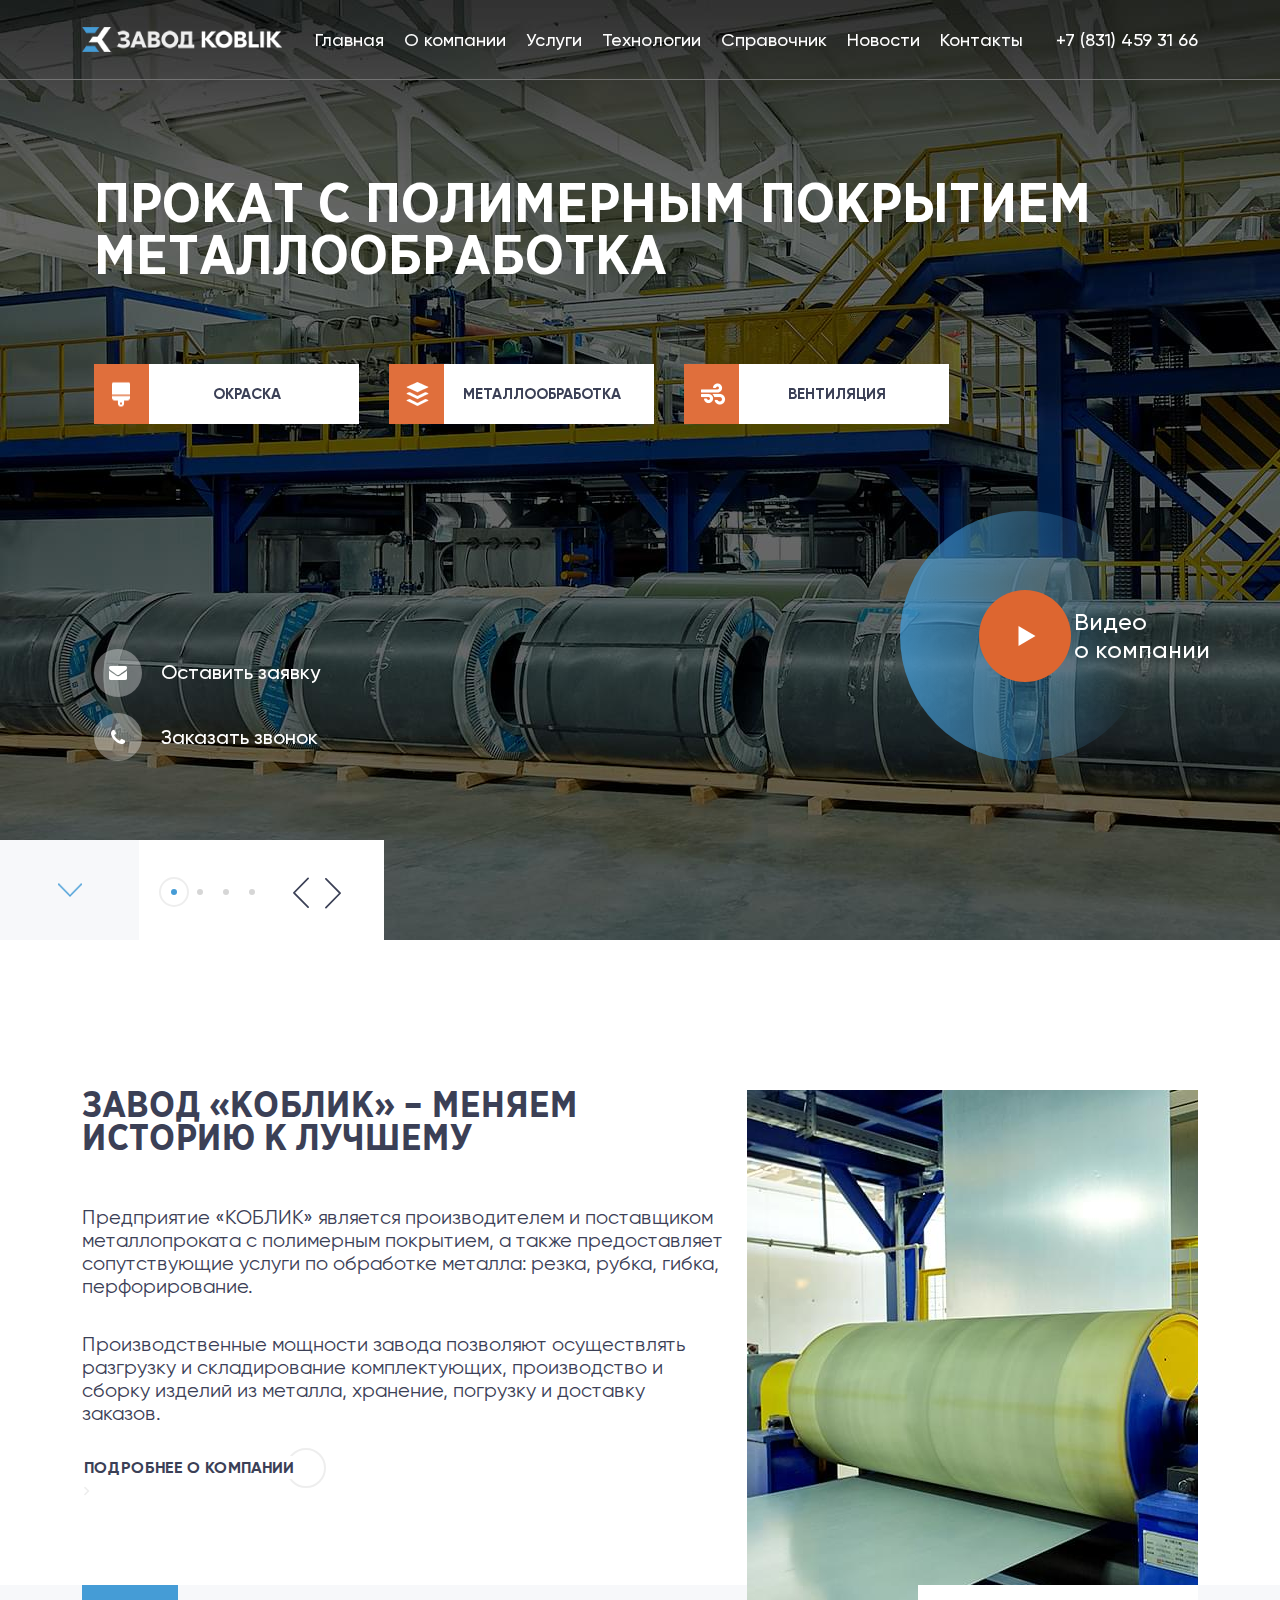
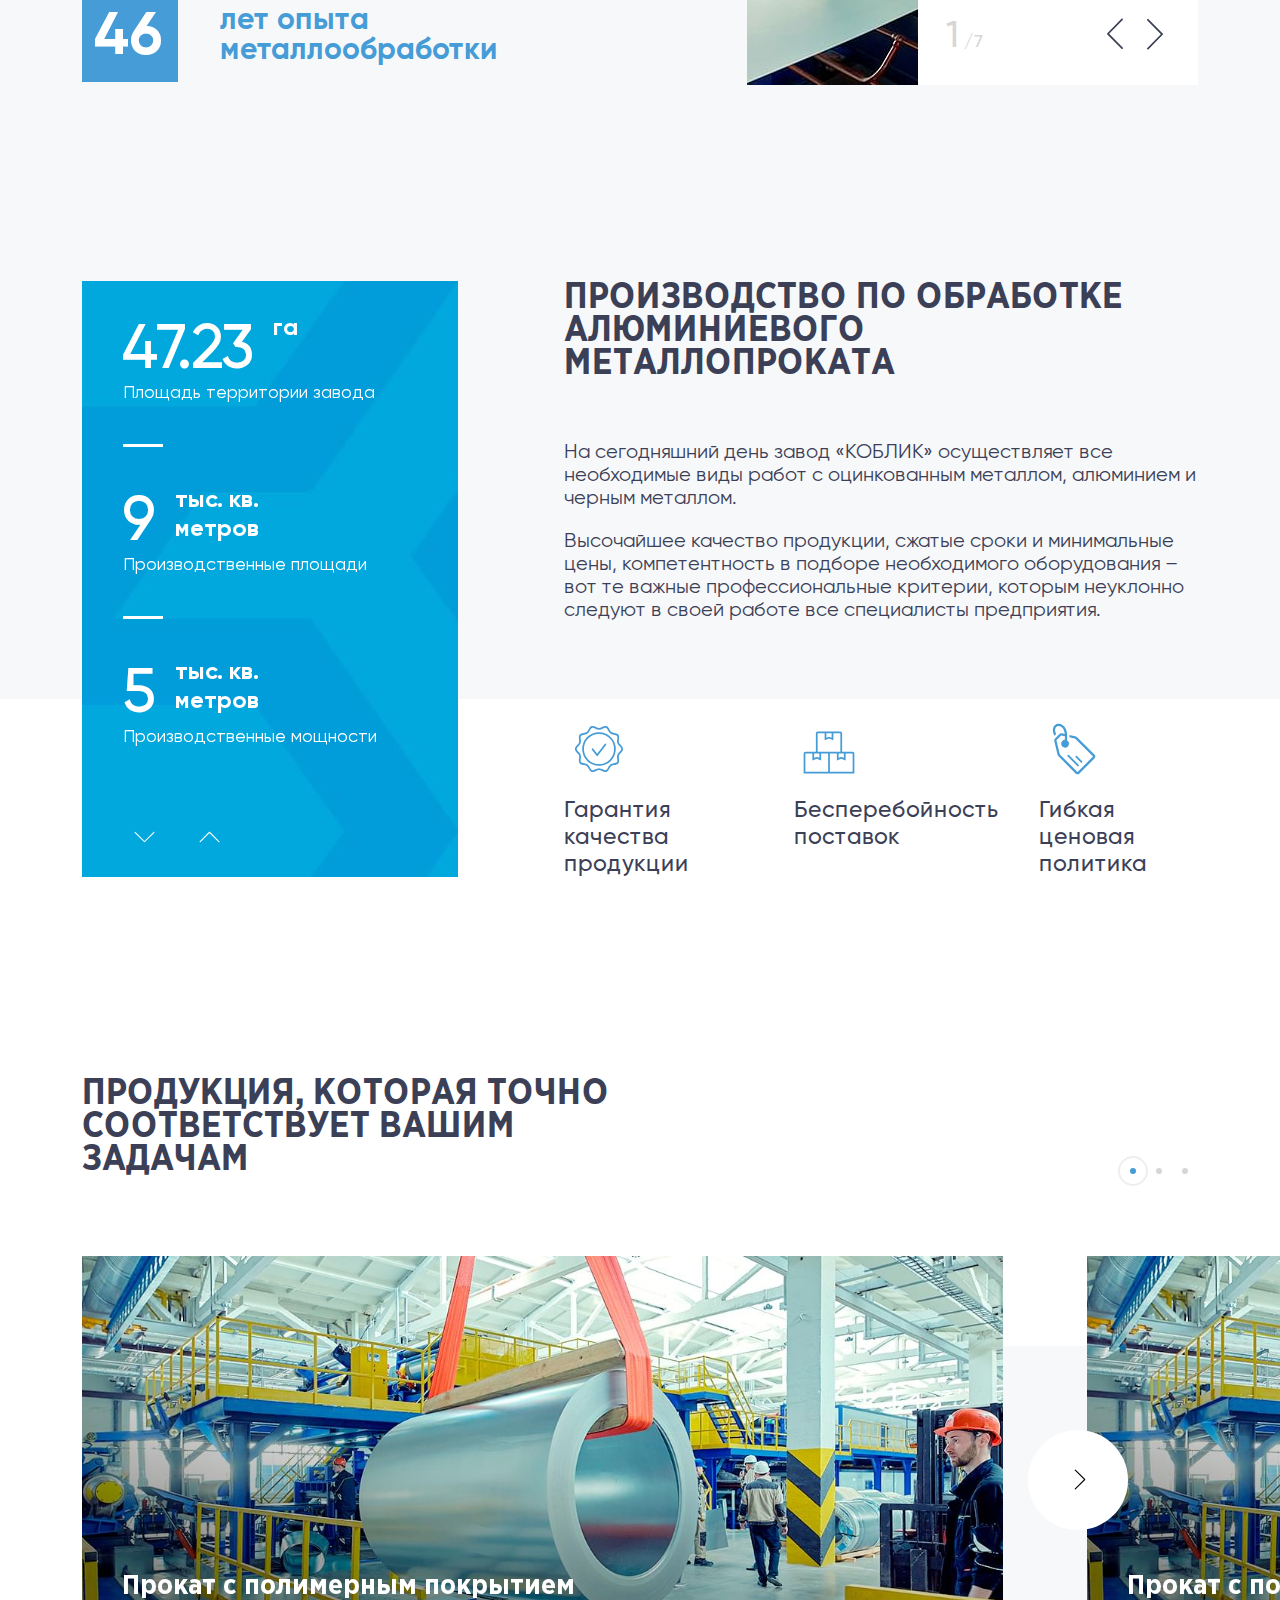
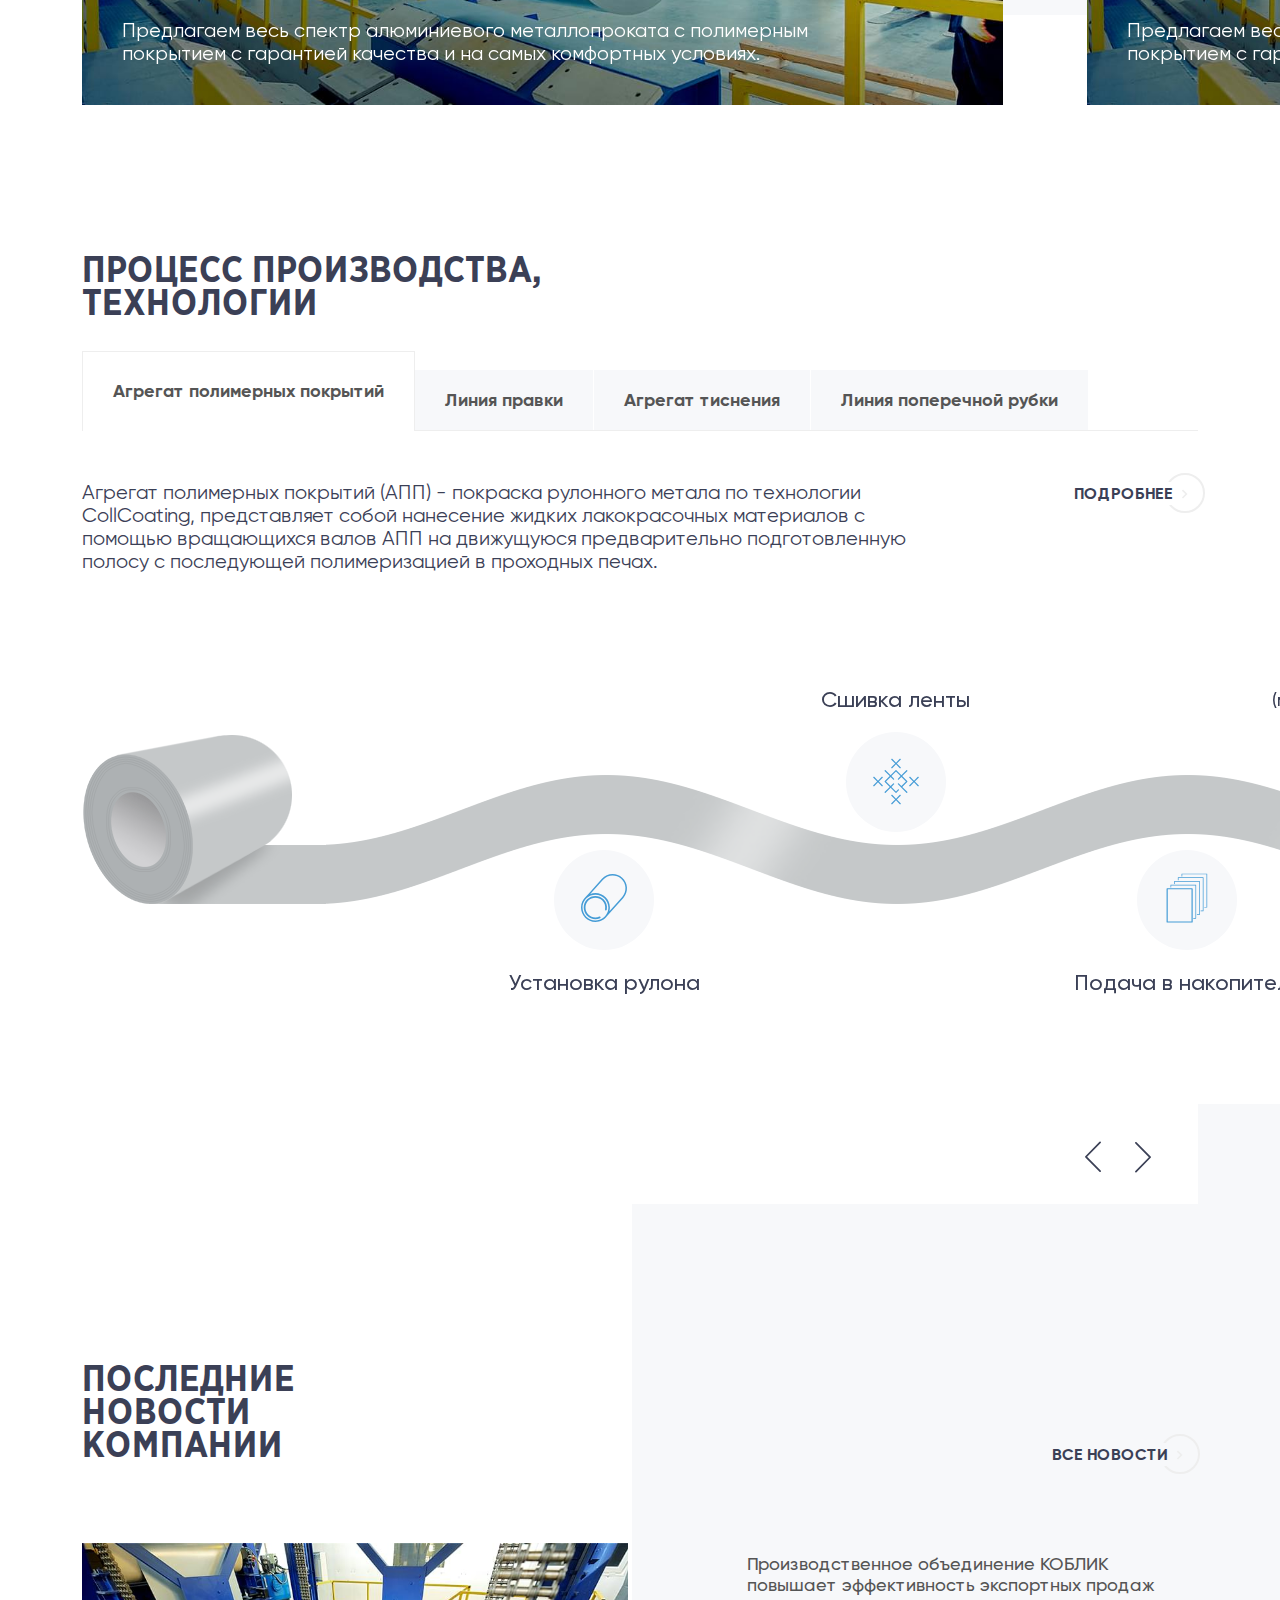
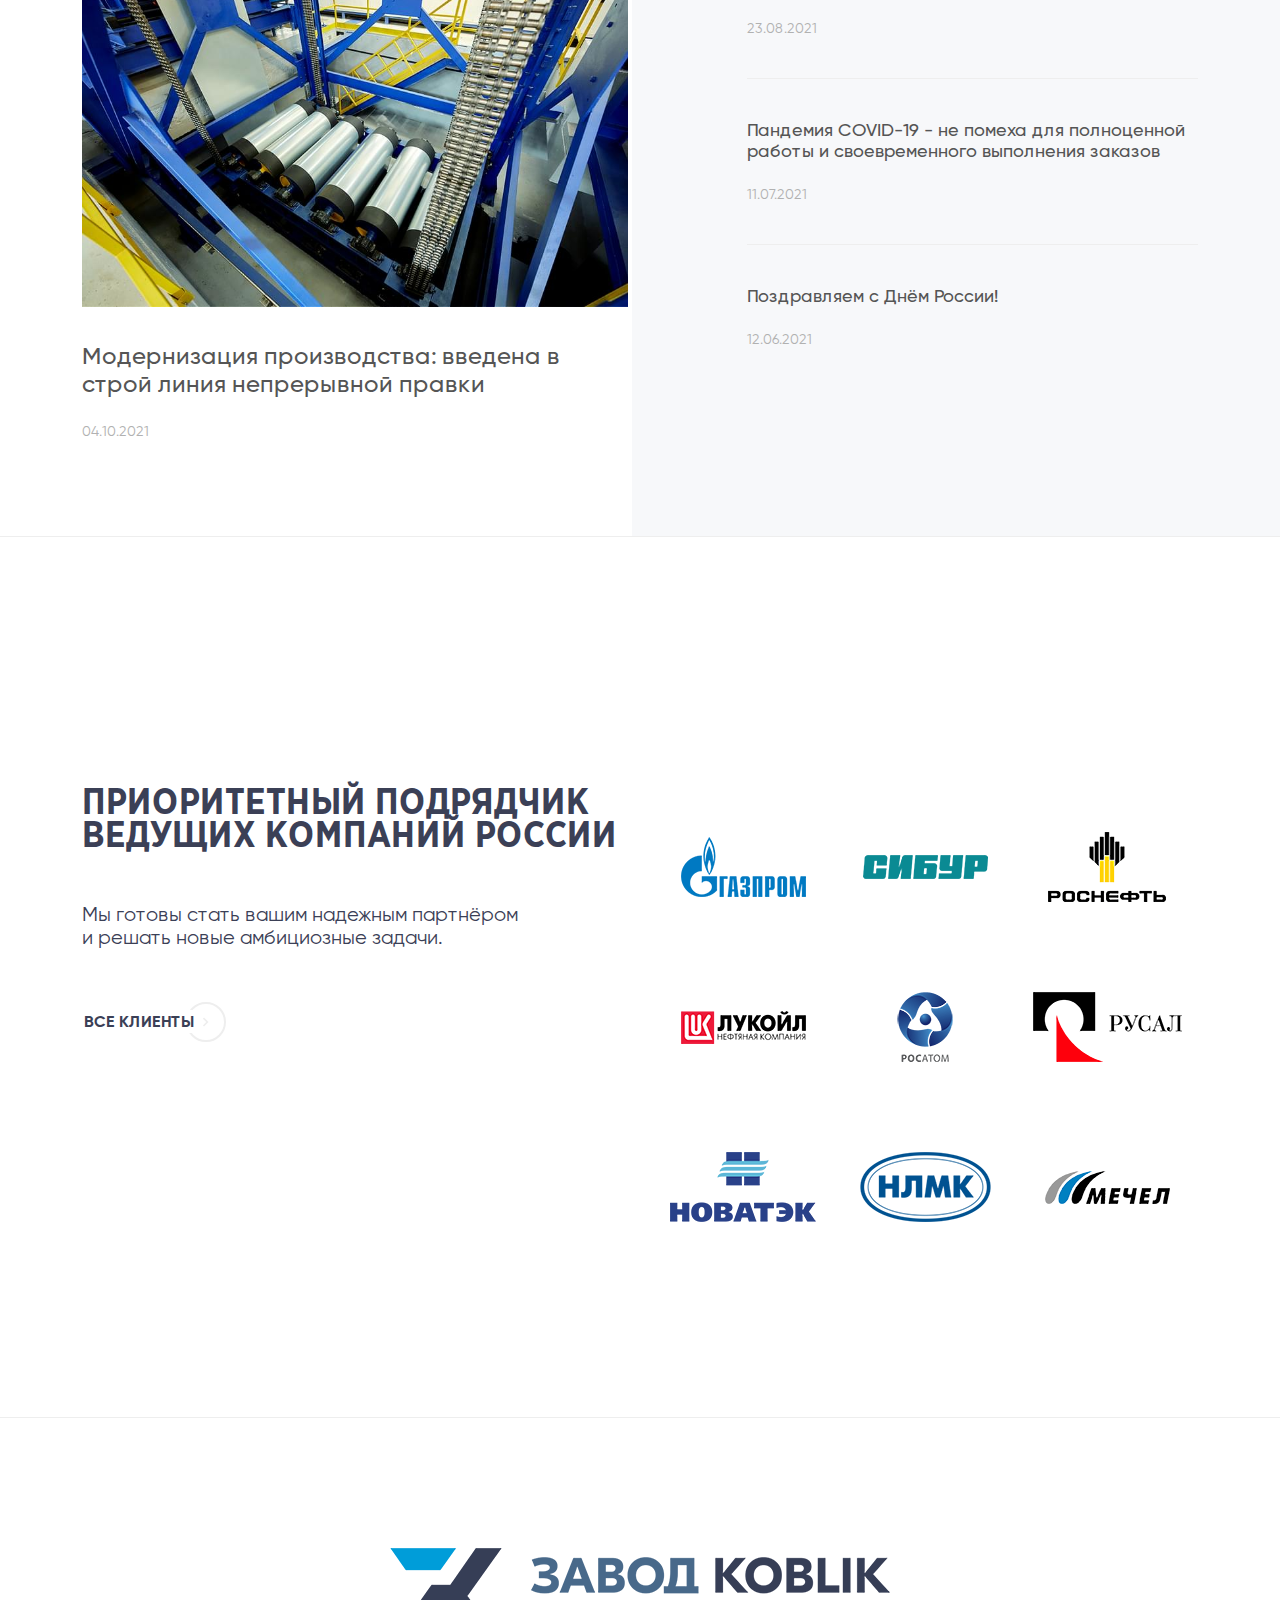
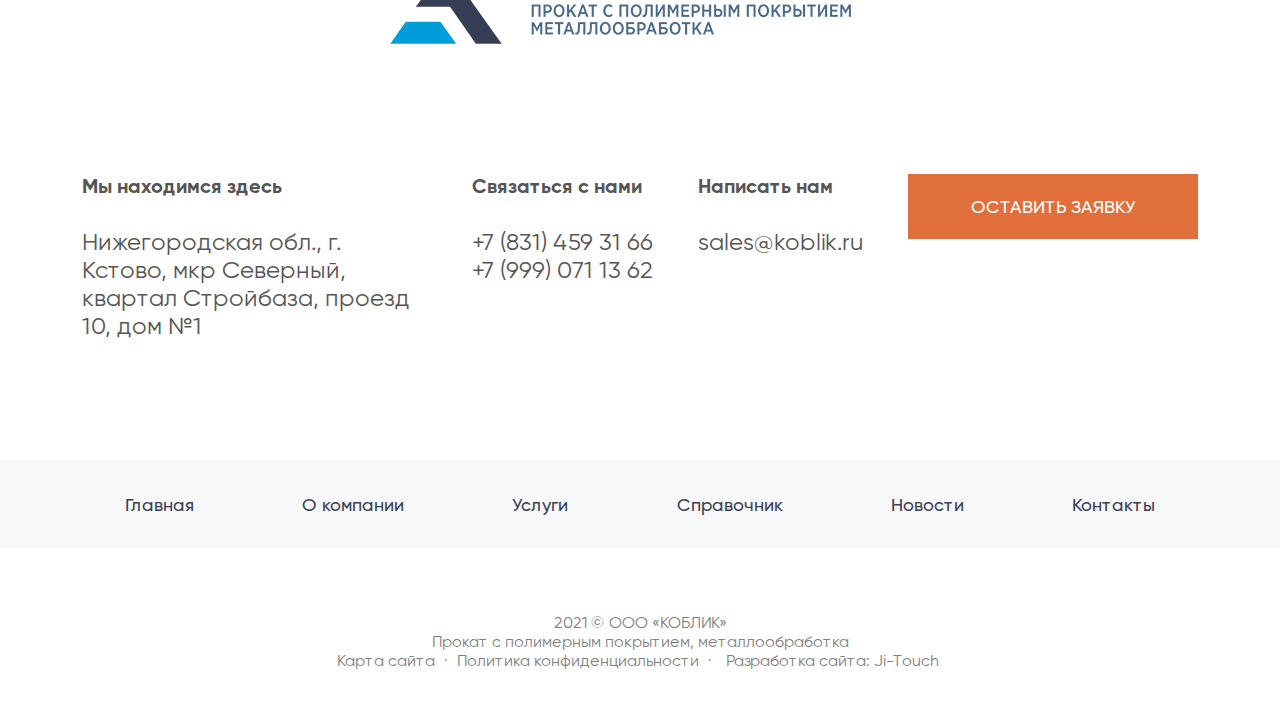
<file: index.html>
<!DOCTYPE html><html lang="ru"><head><meta charset="UTF-8"><meta name="viewport" content="width=device-width,initial-scale=1"><meta http-equiv="X-UA-Compatible" content="ie=edge"><link rel="stylesheet" href="css/vendor.css"><link rel="stylesheet" href="css/main.css"><title>Завод KOBLIK</title></head><body id="body"><div class="site-container"><header class="header"><div class="container"><div class="row"><div class="header__wrapper"><a href="#" class="header__logo"><img src="./img/logo.png" alt="logo"> </a><a href="#" class="header__logo header__logo--inversed"><img src="./img/logo-inversed.png" alt="logo"></a><nav class="nav"><ul class="nav__list"><li class="nav__item"><a href="#" class="nav__link" data-scroll="intro">Главная</a></li><li class="nav__item nav-dropdown"><a href="#" class="nav__link nav__link--dropdown">О компании</a><div class="nav-dropdown__menu"><a href="#" class="nav__link" data-scroll="about">О компании</a> <a href="#" class="nav__link">История</a> <a href="#" class="nav__link">Карьера</a> <a href="#" class="nav__link">Документы</a> <a href="#" class="nav__link">Закупки</a></div></li><li class="nav__item nav-dropdown"><a href="#" class="nav__link nav__link--dropdown">Услуги</a><div class="nav-dropdown__menu nav-dropdown__menu--big"><a href="#" class="nav__link" data-scroll="services">Прокат с полимерным покрытием</a> <a href="#" class="nav__link">Металлообработка</a> <a href="#" class="nav__link">Металлоизделия</a></div></li><li class="nav__item"><a href="#" class="nav__link">Технологии</a></li><li class="nav__item"><a href="#" class="nav__link" data-scroll="production">Справочник</a></li><li class="nav__item"><a href="#" class="nav__link" data-scroll="news">Новости</a></li><li class="nav__item"><a href="#" class="nav__link" data-scroll="footer">Контакты</a></li></ul></nav><a href="tel:+78314593166" class="header__number">+7 (831) 459 31 66</a> <button class="burger" id="burger-btn"><span class="burger__item">burger</span></button></div></div></div><div class="burger__menu" id="burger-menu"><ul class="nav__list"><li class="nav__item"><a href="#" class="nav__link burger__link" data-scroll="intro">Главная</a></li><li class="nav__item"><a href="#" class="nav__link burger__link" data-scroll="about">О компании</a></li><li class="nav__item"><a href="#" class="nav__link burger__link" data-scroll="services">Услуги</a></li><li class="nav__item"><a href="#" class="nav__link burger__link">Технологии</a></li><li class="nav__item"><a href="#" class="nav__link burger__link" data-scroll="production">Справочник</a></li><li class="nav__item"><a href="#" class="nav__link burger__link" data-scroll="news">Новости</a></li><li class="nav__item"><a href="#" class="nav__link burger__link" data-scroll="footer">Контакты</a></li></ul><a href="tel:+78314593166" class="header__number burger--link">+7 (831) 459 31 66</a></div></header><section class="intro" id="intro"><div class="intro-slider"><div class="intro-slider__item"><img src="./img/intro_bg.jpg" alt="intro-img" class="intro-slider__img"></div><div class="intro-slider__item"><img src="./img/intro_bg.jpg" alt="intro-img" class="intro-slider__img"></div><div class="intro-slider__item"><img src="./img/intro_bg.jpg" alt="intro-img" class="intro-slider__img"></div><div class="intro-slider__item"><img src="./img/intro_bg.jpg" alt="intro-img" class="intro-slider__img"></div></div><div class="container"><div class="intro__inner container"><h1 class="intro__title">Прокат с полимерным покрытием металлообработка</h1><div class="row"><div class="intro-btns"><a href="#" class="intro__btn"><img src="./img/brush.png" alt="brush" class="btn__img"><p>Окраска</p></a><a href="#" class="intro__btn"><img src="./img/metal.png" alt="metal" class="btn__img" style="left: 17px"><p>Металлообработка</p></a><a href="#" class="intro__btn"><img src="./img/vents.png" alt="vents" class="btn__img" style="left: 17px"><p>вентиляция</p></a></div></div><div class="row"><div class="intro-links col-xl-3 col-lg-5 col-md-12 col-sm-12"><a href="" class="intro__link intro__mail-link"><i class="fa fa-envelope" aria-hidden="true"></i> <span>Оставить заявку</span> </a><a href="" class="intro__link intro__call-link"><i class="fa fa-phone" aria-hidden="true"></i> <span>Заказать звонок</span></a></div><div class="col-xl-9 col-lg-7 col-md-12 col-sm-12 intro-btn--flex"><div class="intro__btn-video-wrapper"><button class="intro__btn-video"><span>fdf</span></button> <span class="intro__btn-desc">Видео<br>о компании</span></div></div></div></div></div><div class="intro__controls"><a href="#" class="intro__down-btn" data-scroll="about"></a></div><div class="intro-modal__overlay"><div class="intro-modal modal--1" data-target=".intro-modal"><div class="intro-modal__content"><button class="intro-modal__close-btn"><span>close</span></button><iframe class="intro-modal__video" src="https://www.youtube.com/embed/r_KHix5CXws" title="YouTube video player" frameborder="0" allow="accelerometer; autoplay; clipboard-write; encrypted-media; gyroscope; picture-in-picture" allowfullscreen></iframe></div></div></div></section><section class="section about"><div class="container"><div class="row gy-5"><div class="col-xs-12 col-lg-6 col-xl-7"><h2 class="about__title section__title" id="about">Завод «КОБЛИК» – меняем<br>историю к лучшему</h2><p class="about__text section__desc">Предприятие «КОБЛИК» является производителем и поставщиком металлопроката с полимерным покрытием, а также предоставляет сопутствующие услуги по обработке металла: резка, рубка, гибка, перфорирование.</p><p class="about__text section__desc">Производственные мощности завода позволяют осуществлять разгрузку и складирование комплектующих, производство и сборку изделий из металла, хранение, погрузку и доставку заказов.</p><div class="more-link more-link--desktop"><a href="#" class="about__link section__link">Подробнее о компании</a> <svg class="more-link__icon" width="9" height="12" viewBox="0 0 24 24"><path d="M5 3l3.057-3 11.943 12-11.943 12-3.057-3 9-9z"/></svg></div></div><div class="col-xs-12 col-lg-6 col-xl-5"><div class="about-slider__wrapper"><div class="about-slider"><div class="about-slider__item"><img src="./img/about-img.jpg" alt="about"></div><div class="about-slider__item"><img src="./img/about-img.jpg" alt="about"></div><div class="about-slider__item"><img src="./img/about-img.jpg" alt="about"></div><div class="about-slider__item"><img src="./img/about-img.jpg" alt="about"></div><div class="about-slider__item"><img src="./img/about-img.jpg" alt="about"></div><div class="about-slider__item"><img src="./img/about-img.jpg" alt="about"></div><div class="about-slider__item"><img src="./img/about-img.jpg" alt="about"></div></div><div class="about-slider__controls"><div class="about-slider__controls-wrapper"></div><div id="counter" class="about-slider__counter"></div></div></div></div><div class="more-link more-link--mobile about-link--mobile"><a href="#" class="about__link section__link">Подробнее о компании</a> <svg class="more-link__icon" width="9" height="12" viewBox="0 0 24 24"><path d="M5 3l3.057-3 11.943 12-11.943 12-3.057-3 9-9z"/></svg></div></div></div></section><section class="production"><div class="container"><div class="production-experience row"><span class="col-1">46</span><p class="col-3">лет опытa металлообработки</p></div><div class="production-slider__wrapper row justify-content-between" id="counts"><div class="production-slider col-sm-12 col-md-12 col-lg-4 col-xl-4"><div class="production-slider__inner"><div class="production-slider__slide"><div class="production-slider__item"><strong class="production-slider__anim-number">47.23</strong><span> га</span><p>Площадь территории завода</p></div></div><div class="production-slider__slide"><div class="production-slider__item"><strong class="production-slider__anim-number">9</strong> <span>тыс. кв.<br>метров</span><p>Производственные площади</p></div></div><div class="production-slider__slide"><div class="production-slider__item"><strong class="production-slider__anim-number">5</strong> <span>тыс. кв.<br>метров</span><p>Производственные мощности</p></div></div><div class="production-slider__slide"><div class="production-slider__item"><strong class="production-slider__anim-number">47.23</strong><span> га</span><p>Площадь территории завода</p></div></div><div class="production-slider__slide"><div class="production-slider__item"><strong class="production-slider__anim-number">9</strong> <span>тыс. кв.<br>метров</span><p>Производственные площади</p></div></div><div class="production-slider__slide"><div class="production-slider__item"><strong class="production-slider__anim-number">5</strong> <span>тыс. кв.<br>метров</span><p>Производственные мощности</p></div></div></div><div class="production-slider__arrows"></div></div><div class="production-info col-sm-12 col-md-12 col-lg-7 col-xl-7"><h2 class="production-info__title section__title" id="production">Производство по обработке<br>алюминиевого металлопроката</h2><p class="production-info__text section__desc">На сегодняшний день завод «КОБЛИК» осуществляет все необходимые виды работ с оцинкованным металлом, алюминием и черным металлом.</p><p class="production-info__text section__desc">Высочайшее качество продукции, сжатые сроки и минимальные цены, компетентность в подборе необходимого оборудования – вот те важные профессиональные критерии, которым неуклонно следуют в своей работе все специалисты предприятия.</p><ul class="production-info__items"><li class="production-info__item"><img class="production-info__item-img" src="img/quality.svg" alt="Знак качества"><p>Гарантия качества продукции</p></li><li class="production-info__item"><img class="production-info__item-img" src="./img/boxes.svg" alt="Коробки"><p>Бесперебойность поставок</p></li><li class="production-info__item"><img class="production-info__item-img" src="./img/price.svg" alt="Бирка"><p>Гибкая ценовая политика</p></li></ul></div></div></div></section><section class="services"><div class="container services-container"><div class="services__head"><h2 class="services__title col-xl-6">Продукция, которая точно соответствует вашим задачам</h2><div class="services-slider__dots"></div></div><div class="services-slider__wrapper"><div class="services-slider"><a class="services-slider__slide"><div class="slide-text"><h5 class="slide-text__title">Прокат с полимерным покрытием</h5><p class="slide-text__subtitle">Предлагаем весь спектр алюминиевого металлопроката с полимерным покрытием с гарантией качества и на самых комфортных условиях.</p></div><img class="services-slide__images col-11" src="./img/services-slide_1.jpg" alt=""> </a><a class="services-slider__slide"><div class="slide-text"><h5 class="slide-text__title">Прокат с полимерным покрытием</h5><p class="slide-text__subtitle">Предлагаем весь спектр алюминиевого металлопроката с полимерным покрытием с гарантией качества и на самых комфортных условиях.</p></div><img class="services-slide__images col-11" src="./img/services-slide_1.jpg" alt=""> </a><a class="services-slider__slide"><div class="slide-text"><h5 class="slide-text__title">Прокат с полимерным покрытием</h5><p class="slide-text__subtitle">Предлагаем весь спектр алюминиевого металлопроката с полимерным покрытием с гарантией качества и на самых комфортных условиях.</p></div><img class="services-slide__images col-11" src="./img/services-slide_1.jpg" alt=""></a></div></div><div class="services__mobile-content"><div class="services__mobile-slider"><div class="mobile-slider__item"><h5 class="slide-text__title">Прокат с полимерным покрытием</h5><p class="slide-text__subtitle">Предлагаем весь спектр алюминиевого металлопроката с полимерным покрытием с гарантией качества и на самых комфортных условиях.</p></div><div class="mobile-slider__item"><h5 class="slide-text__title">Прокат с полимерным покрытием</h5><p class="slide-text__subtitle">Предлагаем весь спектр алюминиевого металлопроката с полимерным покрытием с гарантией качества и на самых комфортных условиях.</p></div><div class="mobile-slider__item"><h5 class="slide-text__title">Прокат с полимерным покрытием</h5><p class="slide-text__subtitle">Предлагаем весь спектр алюминиевого металлопроката с полимерным покрытием с гарантией качества и на самых комфортных условиях.</p></div></div></div></div></section><section class="section technologies"><div class="container container--relative"><h2 class="section__title technologies__title">Процесс производства,<br>технологии</h2><div class="technologies__tabs"><div class="tabs__nav"><button class="tabs__nav-btn active" data-tab="tab-1">Агрегат полимерных покрытий</button> <button class="tabs__nav-btn" data-tab="tab-2">Линия правки</button> <button class="tabs__nav-btn" data-tab="tab-3">Агрегат тиснения</button> <button class="tabs__nav-btn" data-tab="tab-4">Линия поперечной рубки</button></div><div class="tabs__item active" id="tab-1"><div class="row"><p class="section__desc technologies__text col-xl-9 col-lg-9 col-md-12 col-sm-12">Агрегат полимерных покрытий (АПП) - покраска рулонного метала по технологии CollCoating, представляет собой нанесение жидких лакокрасочных материалов с помощью вращающихся валов АПП на движущуюся предварительно подготовленную полосу с последующей полимеризацией в проходных печах.</p><div class="more-link more-link--desktop col-xl-3 col-lg-3 col-md-12 col-sm-12"><a href="#" class="technologies__link section__link">Подробнее</a> <svg class="more-link__icon" width="9" height="12" viewBox="0 0 24 24"><path d="M5 3l3.057-3 11.943 12-11.943 12-3.057-3 9-9z"/></svg></div></div><div class="technologies__roll-wrapper"><div class="technologies__roll"><div class="technologies__slider"><div class="technologies__slider-item roll__item roll"><img src="./img/roll/images/roll_01.png" alt="roll" class="technologies__slider-img"></div><div class="technologies__slider-item"><img src="./img/roll/images/roll_02.png" alt="roll" class="technologies__slider-img"><div class="roll-card bot"><div class="roll-card__img roll-card--bar"><svg xmlns="http://www.w3.org/2000/svg" xmlns:xlink="http://www.w3.org/1999/xlink" fill="#459cd6" version="1.1" x="0px" y="0px" viewBox="0 0 100 125" enable-background="new 0 0 100 100" xml:space="preserve"><path d="M49.164,52.574c-4.537-4.536-10.495-6.804-16.455-6.804c-5.962,0-11.927,2.271-16.469,6.81  c-4.396,4.391-6.816,10.246-6.816,16.459c0,6.219,2.421,12.064,6.816,16.459c4.442,4.438,10.458,6.801,16.532,6.801  c3.19,0,6.396-0.648,9.409-2c0.883-0.389,1.278-1.424,0.888-2.301c-0.292-0.657-0.933-1.051-1.607-1.051  c-0.237,0-0.479,0.049-0.71,0.152c-2.556,1.139-5.282,1.691-7.992,1.691c-5.161,0-10.267-2.004-14.038-5.775  c-3.741-3.73-5.793-8.697-5.793-13.977c0-5.283,2.052-10.25,5.793-13.986c3.853-3.852,8.916-5.778,13.979-5.778  c5.063,0,10.128,1.927,13.983,5.778c4.656,4.656,6.682,11.285,5.424,17.758c-0.187,0.957,0.437,1.871,1.388,2.062  c0.113,0.022,0.226,0.033,0.337,0.033c0.825,0,1.555-0.592,1.72-1.43C57.031,65.871,54.635,58.057,49.164,52.574z"/><path d="M86.4,9.314C81.13,4.598,74.334,2,67.265,2c-8.167,0-15.969,3.488-21.407,9.57L20.155,40.312l-6.611,7.393  C7.704,52.993,4.028,60.63,4.028,69.11C4.028,85.04,16.983,98,32.907,98c9.581,0,18.083-4.694,23.34-11.899l6.719-7.514  l25.691-28.731c5.113-5.716,7.695-13.08,7.27-20.737C95.501,21.459,92.118,14.426,86.4,9.314z M32.907,95  C18.614,95,7.028,83.409,7.028,69.11c0-10.164,5.866-18.958,14.397-23.19l2.068-0.817c3.017-1.191,6.185-1.796,9.414-1.796  c14.232,0,25.81,11.575,25.81,25.804c0,2.236-0.298,4.492-0.887,6.706l-0.488,1.838C53.813,87.754,44.21,95,32.907,95z   M86.421,47.855L60.84,76.464c0.619-2.35,0.951-4.812,0.951-7.354c0-15.923-12.958-28.878-28.884-28.878  c-3.663,0-7.166,0.692-10.393,1.942l25.58-28.604C53.171,7.892,60.202,5,67.265,5c6.104,0,12.232,2.162,17.136,6.551  C94.989,21.016,95.888,37.273,86.421,47.855z"/></svg></div><p class="roll-card__text">Установка рулона</p></div></div><div class="technologies__slider-item"><img src="./img/roll/images/roll_03.png" alt="roll" class="technologies__slider-img"><div class="roll-card roll-card--top"><div class="roll-card__img roll-card--stitch"><svg xmlns:dc="http://purl.org/dc/elements/1.1/" xmlns:cc="http://creativecommons.org/ns#" xmlns:rdf="http://www.w3.org/1999/02/22-rdf-syntax-ns#" xmlns:svg="http://www.w3.org/2000/svg" xmlns="http://www.w3.org/2000/svg" xmlns:sodipodi="http://sodipodi.sourceforge.net/DTD/sodipodi-0.dtd" xmlns:inkscape="http://www.inkscape.org/namespaces/inkscape" fill="#459cd6" version="1.1" x="0px" y="0px" viewBox="0 0 100 125"><path style="direction: ltr;
													writing-mode: lr-tb;
													text-anchor: start;
													opacity: 1;
													color: #000000;
													fill-opacity: 1;
													stroke: none;
													stroke-width: 2;" d="M 42.90625 11.96875 A 1.0001 1.0001 0 0 0 42.78125 12 A 1.0001 1.0001 0 0 0 42.28125 13.71875 L 48.5625 20 L 42.28125 26.28125 A 1.016466 1.016466 0 1 0 43.71875 27.71875 L 50 21.4375 L 56.28125 27.71875 A 1.016466 1.016466 0 1 0 57.71875 26.28125 L 51.4375 20 L 57.71875 13.71875 A 1.0001 1.0001 0 0 0 56.875 12 A 1.0001 1.0001 0 0 0 56.28125 12.28125 L 50 18.5625 L 43.71875 12.28125 A 1.0001 1.0001 0 0 0 42.90625 11.96875 z M 31.90625 30.96875 A 1.0001 1.0001 0 0 0 31.78125 31 A 1.0001 1.0001 0 0 0 31.28125 32.71875 L 39.5625 41 L 31.28125 49.28125 A 1.0001 1.0001 0 0 0 31.28125 50.6875 L 39.59375 58.96875 L 31.28125 67.28125 A 1.016466 1.016466 0 1 0 32.71875 68.71875 L 41.03125 60.40625 L 49.3125 68.6875 A 1.0001 1.0001 0 0 0 49.4375 68.84375 A 1.0001 1.0001 0 0 0 50.71875 68.6875 L 54.71875 64.6875 A 1.0001 1.0001 0 1 0 53.3125 63.28125 L 50 66.59375 L 42.4375 59 L 46.71875 54.71875 A 1.0001 1.0001 0 0 0 45.875 53 A 1.0001 1.0001 0 0 0 45.28125 53.28125 L 41 57.5625 L 33.40625 49.96875 L 40.96875 42.40625 L 45.28125 46.71875 A 1.016466 1.016466 0 1 0 46.71875 45.28125 L 42.40625 40.96875 L 49.96875 33.40625 L 57.5625 41 L 53.28125 45.28125 A 1.016466 1.016466 0 1 0 54.71875 46.71875 L 59 42.4375 L 66.59375 50 L 59 57.5625 L 54.71875 53.28125 A 1.0001 1.0001 0 0 0 53.78125 53 A 1.0001 1.0001 0 0 0 53.28125 54.71875 L 67.28125 68.71875 A 1.016466 1.016466 0 1 0 68.71875 67.28125 L 60.4375 59 L 68.6875 50.71875 A 1.0001 1.0001 0 0 0 68.6875 49.3125 L 60.40625 41.03125 L 68.71875 32.71875 A 1.0001 1.0001 0 0 0 67.875 31 A 1.0001 1.0001 0 0 0 67.28125 31.28125 L 58.96875 39.59375 L 50.6875 31.28125 A 1.0001 1.0001 0 0 0 49.28125 31.28125 L 41 39.5625 L 32.71875 31.28125 A 1.0001 1.0001 0 0 0 31.90625 30.96875 z M 12.90625 41.96875 A 1.0001 1.0001 0 0 0 12.78125 42 A 1.0001 1.0001 0 0 0 12.28125 43.71875 L 18.5625 50 L 12.28125 56.28125 A 1.016466 1.016466 0 1 0 13.71875 57.71875 L 20 51.4375 L 26.28125 57.71875 A 1.016466 1.016466 0 1 0 27.71875 56.28125 L 21.4375 50 L 27.71875 43.71875 A 1.0001 1.0001 0 0 0 26.875 42 A 1.0001 1.0001 0 0 0 26.28125 42.28125 L 20 48.5625 L 13.71875 42.28125 A 1.0001 1.0001 0 0 0 12.90625 41.96875 z M 72.90625 41.96875 A 1.0001 1.0001 0 0 0 72.78125 42 A 1.0001 1.0001 0 0 0 72.28125 43.71875 L 78.5625 50 L 72.28125 56.28125 A 1.016466 1.016466 0 1 0 73.71875 57.71875 L 80 51.4375 L 86.28125 57.71875 A 1.016466 1.016466 0 1 0 87.71875 56.28125 L 81.4375 50 L 87.71875 43.71875 A 1.0001 1.0001 0 0 0 86.875 42 A 1.0001 1.0001 0 0 0 86.28125 42.28125 L 80 48.5625 L 73.71875 42.28125 A 1.0001 1.0001 0 0 0 72.90625 41.96875 z M 42.90625 71.96875 A 1.0001 1.0001 0 0 0 42.78125 72 A 1.0001 1.0001 0 0 0 42.28125 73.71875 L 48.5625 80 L 42.28125 86.28125 A 1.016466 1.016466 0 1 0 43.71875 87.71875 L 50 81.4375 L 56.28125 87.71875 A 1.016466 1.016466 0 1 0 57.71875 86.28125 L 51.4375 80 L 57.71875 73.71875 A 1.0001 1.0001 0 0 0 56.875 72 A 1.0001 1.0001 0 0 0 56.28125 72.28125 L 50 78.5625 L 43.71875 72.28125 A 1.0001 1.0001 0 0 0 42.90625 71.96875 z "/></svg></div><p class="roll-card__text">Сшивка ленты</p></div></div><div class="technologies__slider-item"><img src="./img/roll/images/roll_04.png" alt="roll" class="technologies__slider-img"><div class="roll-card bot"><div class="roll-card__img roll-card--sheets"><svg xmlns="http://www.w3.org/2000/svg" xmlns:xlink="http://www.w3.org/1999/xlink" fill="#459cd6" version="1.1" x="0px" y="0px" viewBox="0 0 100 125" style="enable-background: new 0 0 100 100" xml:space="preserve"><g><path d="M15.931,34.563V90c0,0.553,0.447,1,1,1h41.575c0.553,0,1-0.447,1-1V34.563c0-0.553-0.447-1-1-1H16.931   C16.378,33.563,15.931,34.011,15.931,34.563z M17.931,35.563h39.575V89H17.931V35.563z"/><path d="M60.446,83.256v1.199h4.2c0.331,0,0.6-0.269,0.6-0.6V28.423c0-0.331-0.269-0.6-0.6-0.6H23.071c-0.331,0-0.6,0.269-0.6,0.6   v4.215h1.199v-3.615h40.376v54.233H60.446z"/><path d="M66.539,77.115v1.199h4.248c0.331,0,0.6-0.269,0.6-0.6V22.281c0-0.331-0.269-0.6-0.6-0.6H29.213   c-0.331,0-0.6,0.269-0.6,0.6v4.204h1.199v-3.604h40.375v54.234H66.539z"/><path d="M72.729,70.975v1.199h4.2c0.331,0,0.6-0.269,0.6-0.6V16.141c0-0.331-0.269-0.6-0.6-0.6H35.354c-0.331,0-0.6,0.269-0.6,0.6   v4.215h1.199V16.74h40.376v54.234H72.729z"/><path d="M83.669,65.432V10c0-0.331-0.269-0.6-0.6-0.6H41.494c-0.331,0-0.6,0.269-0.6,0.6v4.203h1.199V10.6H82.47v54.232h-3.648   v1.199h4.248C83.4,66.031,83.669,65.763,83.669,65.432z"/></g></svg></div><p class="roll-card__text">Подача в накопитель</p></div></div><div class="technologies__slider-item"><img src="./img/roll/images/roll_05.png" alt="roll" class="technologies__slider-img"><div class="roll-card roll-card--top roll-card--big"><div class="roll-card__img roll-card--flask"><svg xmlns="http://www.w3.org/2000/svg" xmlns:xlink="http://www.w3.org/1999/xlink" fill="#459cd6" version="1.1" x="0px" y="0px" viewBox="0 0 24 30" enable-background="new 0 0 24 24" xml:space="preserve"><g><path d="M13.083,20.662c0.002,0,0.019,0.001,0.021,0.001c0.667,0,1.213-0.543,1.215-1.21c0.003-0.674-0.523-1.208-1.214-1.216   c-0.675,0-1.207,0.524-1.212,1.194C11.888,20.101,12.423,20.653,13.083,20.662z M13.111,18.937c0.295,0.004,0.509,0.22,0.508,0.515   c-0.002,0.286-0.228,0.512-0.516,0.512h-0.01c-0.278-0.004-0.503-0.24-0.502-0.526C12.595,19.156,12.819,18.937,13.111,18.937z"/><path d="M11.863,15.373c0.252,0.253,0.584,0.392,0.935,0.392c0,0,0.002,0,0.003,0c0.716-0.001,1.301-0.589,1.305-1.31   c0.002-0.357-0.132-0.691-0.378-0.938c-0.245-0.246-0.576-0.382-0.939-0.382c-0.721,0.002-1.309,0.588-1.311,1.304   C11.476,14.789,11.612,15.12,11.863,15.373z M12.795,13.834c0.168,0,0.323,0.063,0.437,0.177s0.176,0.271,0.175,0.44   c-0.002,0.338-0.275,0.613-0.608,0.614c-0.164-0.001-0.319-0.066-0.438-0.187c-0.118-0.119-0.184-0.274-0.183-0.438   C12.179,14.108,12.453,13.836,12.795,13.834z"/><path d="M10.599,11.236h0.002c0.308,0,0.595-0.118,0.81-0.334c0.218-0.219,0.336-0.514,0.334-0.829   c-0.004-0.635-0.501-1.133-1.137-1.136c-0.646,0-1.155,0.5-1.16,1.14c-0.002,0.307,0.117,0.597,0.337,0.817   C10.003,11.115,10.293,11.236,10.599,11.236z M10.61,9.537c0.303,0.001,0.532,0.233,0.534,0.54c0.001,0.154-0.056,0.297-0.16,0.402   c-0.101,0.102-0.237,0.157-0.385,0.157l-0.001,0.3v-0.3c-0.146,0-0.283-0.059-0.389-0.165c-0.106-0.106-0.164-0.245-0.163-0.39   C10.05,9.771,10.291,9.537,10.61,9.537z"/><path d="M9.72,22.421c0.003,0,0.031,0.001,0.034,0.001c0.666,0,1.215-0.546,1.223-1.216c0.005-0.336-0.118-0.649-0.347-0.882   c-0.228-0.231-0.539-0.36-0.88-0.361c-0.676,0-1.217,0.522-1.231,1.188C8.502,21.834,9.041,22.403,9.72,22.421z M9.753,20.662   c0.147,0.001,0.281,0.056,0.378,0.153s0.148,0.233,0.146,0.382c-0.004,0.289-0.238,0.524-0.523,0.524H9.738   c-0.289-0.008-0.527-0.261-0.521-0.554C9.225,20.88,9.453,20.662,9.753,20.662z"/><path d="M1.628,23.761c0.352,0.116,0.713,0.179,1.044,0.18c2.934,0.004,5.866,0.007,8.8,0.007c3.284,0,6.568-0.004,9.853-0.013   c0.541-0.002,1.049-0.175,1.38-0.32c0.941-0.414,1.385-1.294,1.187-2.354c-0.128-0.677-0.444-1.321-0.996-2.026   c-2.339-2.996-4.677-5.991-7.008-8.993c-0.037-0.048-0.067-0.142-0.07-0.213c-0.012-0.409-0.01-0.818-0.008-1.229l0.002-2.005   c0-1.965,0-4.016-0.004-5.938h0.909c0.221,0,0.4-0.18,0.4-0.4s-0.18-0.4-0.4-0.4h-0.998c-0.033-0.004-0.066-0.003-0.102,0h-7.03   C8.551,0.054,8.512,0.053,8.501,0.053L7.754,0.056c-0.083-0.002-0.172-0.002-0.261,0H6.835c-0.221,0-0.4,0.18-0.4,0.4   s0.18,0.4,0.4,0.4h1.354l-0.009,9.232c0,0.029-0.019,0.087-0.042,0.118c-0.455,0.596-0.916,1.186-1.378,1.775l-5.759,7.383   c-0.418,0.537-0.694,1.08-0.845,1.662C-0.176,22.304,0.388,23.351,1.628,23.761z M7.392,12.475   c0.463-0.592,0.926-1.184,1.382-1.781c0.13-0.169,0.208-0.396,0.208-0.604l0.008-9.233h6.018c0.004,1.923,0.004,3.974,0.004,5.938   l-0.002,2c-0.002,0.42-0.005,0.84,0.009,1.259c0.008,0.243,0.097,0.496,0.237,0.678c1.106,1.423,2.215,2.843,3.323,4.265   c-0.778,0.68-3.906,3.023-8.082,0.996c-0.075-0.036-0.134-0.062-0.189-0.083c0.003-0.043,0.012-0.084,0.012-0.127   c-0.005-1.09-0.858-1.947-1.951-1.952c-0.971,0-1.739,0.644-1.918,1.547c-0.629,0.085-1.192,0.242-1.675,0.453L7.392,12.475z    M9.518,15.786c0.002,0.304-0.114,0.589-0.327,0.803c-0.217,0.218-0.507,0.337-0.817,0.337H8.368c-0.33,0-0.629-0.119-0.841-0.335   c-0.21-0.213-0.323-0.508-0.318-0.83c0.009-0.655,0.496-1.13,1.164-1.13C9.022,14.634,9.515,15.13,9.518,15.786z M0.932,21.229   c0.122-0.475,0.352-0.923,0.701-1.371l1.23-1.577c0.052-0.029,0.1-0.067,0.136-0.119c0.012-0.017,1.191-1.625,3.453-1.977   c0.074,0.368,0.245,0.703,0.505,0.968c0.363,0.369,0.863,0.572,1.409,0.574c0,0,0.006,0,0.007,0c0.525,0,1.017-0.204,1.385-0.573   c0.137-0.139,0.243-0.298,0.331-0.466c0.019,0.009,0.035,0.014,0.057,0.025c1.323,0.641,2.566,0.884,3.688,0.884   c2.56,0,4.47-1.26,5.243-1.959C20.14,17,21.2,18.365,22.264,19.727c0.477,0.609,0.736,1.129,0.84,1.683   c0.092,0.486,0.041,1.138-0.722,1.473c-0.368,0.162-0.745,0.252-1.06,0.252c-6.216,0.02-12.433,0.016-18.648,0.006   c-0.247,0-0.522-0.049-0.795-0.139C1.03,22.721,0.702,22.107,0.932,21.229z"/></g></svg></div><p class="roll-card__text">Предварительная подготовка<br>ленты к окраске<br><span>(мойка, сушка, нанесение химического покрытия)</span></p></div></div><div class="technologies__slider-item"><img src="./img/roll/images/roll_06.png" alt="roll" class="technologies__slider-img"><div class="roll-card bot"><div class="roll-card__img roll-card--bar"><svg xmlns="http://www.w3.org/2000/svg" xmlns:xlink="http://www.w3.org/1999/xlink" fill="#459cd6" version="1.1" x="0px" y="0px" viewBox="0 0 100 125" enable-background="new 0 0 100 100" xml:space="preserve"><path d="M49.164,52.574c-4.537-4.536-10.495-6.804-16.455-6.804c-5.962,0-11.927,2.271-16.469,6.81  c-4.396,4.391-6.816,10.246-6.816,16.459c0,6.219,2.421,12.064,6.816,16.459c4.442,4.438,10.458,6.801,16.532,6.801  c3.19,0,6.396-0.648,9.409-2c0.883-0.389,1.278-1.424,0.888-2.301c-0.292-0.657-0.933-1.051-1.607-1.051  c-0.237,0-0.479,0.049-0.71,0.152c-2.556,1.139-5.282,1.691-7.992,1.691c-5.161,0-10.267-2.004-14.038-5.775  c-3.741-3.73-5.793-8.697-5.793-13.977c0-5.283,2.052-10.25,5.793-13.986c3.853-3.852,8.916-5.778,13.979-5.778  c5.063,0,10.128,1.927,13.983,5.778c4.656,4.656,6.682,11.285,5.424,17.758c-0.187,0.957,0.437,1.871,1.388,2.062  c0.113,0.022,0.226,0.033,0.337,0.033c0.825,0,1.555-0.592,1.72-1.43C57.031,65.871,54.635,58.057,49.164,52.574z"/><path d="M86.4,9.314C81.13,4.598,74.334,2,67.265,2c-8.167,0-15.969,3.488-21.407,9.57L20.155,40.312l-6.611,7.393  C7.704,52.993,4.028,60.63,4.028,69.11C4.028,85.04,16.983,98,32.907,98c9.581,0,18.083-4.694,23.34-11.899l6.719-7.514  l25.691-28.731c5.113-5.716,7.695-13.08,7.27-20.737C95.501,21.459,92.118,14.426,86.4,9.314z M32.907,95  C18.614,95,7.028,83.409,7.028,69.11c0-10.164,5.866-18.958,14.397-23.19l2.068-0.817c3.017-1.191,6.185-1.796,9.414-1.796  c14.232,0,25.81,11.575,25.81,25.804c0,2.236-0.298,4.492-0.887,6.706l-0.488,1.838C53.813,87.754,44.21,95,32.907,95z   M86.421,47.855L60.84,76.464c0.619-2.35,0.951-4.812,0.951-7.354c0-15.923-12.958-28.878-28.884-28.878  c-3.663,0-7.166,0.692-10.393,1.942l25.58-28.604C53.171,7.892,60.202,5,67.265,5c6.104,0,12.232,2.162,17.136,6.551  C94.989,21.016,95.888,37.273,86.421,47.855z"/></svg></div><p class="roll-card__text">Установка рулона</p></div></div><div class="technologies__slider-item"><img src="./img/roll/images/roll_07.png" alt="roll" class="technologies__slider-img"><div class="roll-card roll-card--top"><div class="roll-card__img roll-card--bar"><svg xmlns="http://www.w3.org/2000/svg" xmlns:xlink="http://www.w3.org/1999/xlink" fill="#459cd6" version="1.1" x="0px" y="0px" viewBox="0 0 100 125" enable-background="new 0 0 100 100" xml:space="preserve"><path d="M49.164,52.574c-4.537-4.536-10.495-6.804-16.455-6.804c-5.962,0-11.927,2.271-16.469,6.81  c-4.396,4.391-6.816,10.246-6.816,16.459c0,6.219,2.421,12.064,6.816,16.459c4.442,4.438,10.458,6.801,16.532,6.801  c3.19,0,6.396-0.648,9.409-2c0.883-0.389,1.278-1.424,0.888-2.301c-0.292-0.657-0.933-1.051-1.607-1.051  c-0.237,0-0.479,0.049-0.71,0.152c-2.556,1.139-5.282,1.691-7.992,1.691c-5.161,0-10.267-2.004-14.038-5.775  c-3.741-3.73-5.793-8.697-5.793-13.977c0-5.283,2.052-10.25,5.793-13.986c3.853-3.852,8.916-5.778,13.979-5.778  c5.063,0,10.128,1.927,13.983,5.778c4.656,4.656,6.682,11.285,5.424,17.758c-0.187,0.957,0.437,1.871,1.388,2.062  c0.113,0.022,0.226,0.033,0.337,0.033c0.825,0,1.555-0.592,1.72-1.43C57.031,65.871,54.635,58.057,49.164,52.574z"/><path d="M86.4,9.314C81.13,4.598,74.334,2,67.265,2c-8.167,0-15.969,3.488-21.407,9.57L20.155,40.312l-6.611,7.393  C7.704,52.993,4.028,60.63,4.028,69.11C4.028,85.04,16.983,98,32.907,98c9.581,0,18.083-4.694,23.34-11.899l6.719-7.514  l25.691-28.731c5.113-5.716,7.695-13.08,7.27-20.737C95.501,21.459,92.118,14.426,86.4,9.314z M32.907,95  C18.614,95,7.028,83.409,7.028,69.11c0-10.164,5.866-18.958,14.397-23.19l2.068-0.817c3.017-1.191,6.185-1.796,9.414-1.796  c14.232,0,25.81,11.575,25.81,25.804c0,2.236-0.298,4.492-0.887,6.706l-0.488,1.838C53.813,87.754,44.21,95,32.907,95z   M86.421,47.855L60.84,76.464c0.619-2.35,0.951-4.812,0.951-7.354c0-15.923-12.958-28.878-28.884-28.878  c-3.663,0-7.166,0.692-10.393,1.942l25.58-28.604C53.171,7.892,60.202,5,67.265,5c6.104,0,12.232,2.162,17.136,6.551  C94.989,21.016,95.888,37.273,86.421,47.855z"/></svg></div><p class="roll-card__text">Установка рулона</p></div></div><div class="technologies__slider-item"><img src="./img/roll/images/roll_08.png" alt="roll" class="technologies__slider-img"><div class="roll-card bot"><div class="roll-card__img roll-card--bar"><svg xmlns="http://www.w3.org/2000/svg" xmlns:xlink="http://www.w3.org/1999/xlink" fill="#459cd6" version="1.1" x="0px" y="0px" viewBox="0 0 100 125" enable-background="new 0 0 100 100" xml:space="preserve"><path d="M49.164,52.574c-4.537-4.536-10.495-6.804-16.455-6.804c-5.962,0-11.927,2.271-16.469,6.81  c-4.396,4.391-6.816,10.246-6.816,16.459c0,6.219,2.421,12.064,6.816,16.459c4.442,4.438,10.458,6.801,16.532,6.801  c3.19,0,6.396-0.648,9.409-2c0.883-0.389,1.278-1.424,0.888-2.301c-0.292-0.657-0.933-1.051-1.607-1.051  c-0.237,0-0.479,0.049-0.71,0.152c-2.556,1.139-5.282,1.691-7.992,1.691c-5.161,0-10.267-2.004-14.038-5.775  c-3.741-3.73-5.793-8.697-5.793-13.977c0-5.283,2.052-10.25,5.793-13.986c3.853-3.852,8.916-5.778,13.979-5.778  c5.063,0,10.128,1.927,13.983,5.778c4.656,4.656,6.682,11.285,5.424,17.758c-0.187,0.957,0.437,1.871,1.388,2.062  c0.113,0.022,0.226,0.033,0.337,0.033c0.825,0,1.555-0.592,1.72-1.43C57.031,65.871,54.635,58.057,49.164,52.574z"/><path d="M86.4,9.314C81.13,4.598,74.334,2,67.265,2c-8.167,0-15.969,3.488-21.407,9.57L20.155,40.312l-6.611,7.393  C7.704,52.993,4.028,60.63,4.028,69.11C4.028,85.04,16.983,98,32.907,98c9.581,0,18.083-4.694,23.34-11.899l6.719-7.514  l25.691-28.731c5.113-5.716,7.695-13.08,7.27-20.737C95.501,21.459,92.118,14.426,86.4,9.314z M32.907,95  C18.614,95,7.028,83.409,7.028,69.11c0-10.164,5.866-18.958,14.397-23.19l2.068-0.817c3.017-1.191,6.185-1.796,9.414-1.796  c14.232,0,25.81,11.575,25.81,25.804c0,2.236-0.298,4.492-0.887,6.706l-0.488,1.838C53.813,87.754,44.21,95,32.907,95z   M86.421,47.855L60.84,76.464c0.619-2.35,0.951-4.812,0.951-7.354c0-15.923-12.958-28.878-28.884-28.878  c-3.663,0-7.166,0.692-10.393,1.942l25.58-28.604C53.171,7.892,60.202,5,67.265,5c6.104,0,12.232,2.162,17.136,6.551  C94.989,21.016,95.888,37.273,86.421,47.855z"/></svg></div><p class="roll-card__text">Установка рулона</p></div></div><div class="technologies__slider-item"><img src="./img/roll/images/roll_09.png" alt="roll" class="technologies__slider-img"><div class="roll-card roll-card--top"><div class="roll-card__img roll-card--bar"><svg xmlns="http://www.w3.org/2000/svg" xmlns:xlink="http://www.w3.org/1999/xlink" fill="#459cd6" version="1.1" x="0px" y="0px" viewBox="0 0 100 125" enable-background="new 0 0 100 100" xml:space="preserve"><path d="M49.164,52.574c-4.537-4.536-10.495-6.804-16.455-6.804c-5.962,0-11.927,2.271-16.469,6.81  c-4.396,4.391-6.816,10.246-6.816,16.459c0,6.219,2.421,12.064,6.816,16.459c4.442,4.438,10.458,6.801,16.532,6.801  c3.19,0,6.396-0.648,9.409-2c0.883-0.389,1.278-1.424,0.888-2.301c-0.292-0.657-0.933-1.051-1.607-1.051  c-0.237,0-0.479,0.049-0.71,0.152c-2.556,1.139-5.282,1.691-7.992,1.691c-5.161,0-10.267-2.004-14.038-5.775  c-3.741-3.73-5.793-8.697-5.793-13.977c0-5.283,2.052-10.25,5.793-13.986c3.853-3.852,8.916-5.778,13.979-5.778  c5.063,0,10.128,1.927,13.983,5.778c4.656,4.656,6.682,11.285,5.424,17.758c-0.187,0.957,0.437,1.871,1.388,2.062  c0.113,0.022,0.226,0.033,0.337,0.033c0.825,0,1.555-0.592,1.72-1.43C57.031,65.871,54.635,58.057,49.164,52.574z"/><path d="M86.4,9.314C81.13,4.598,74.334,2,67.265,2c-8.167,0-15.969,3.488-21.407,9.57L20.155,40.312l-6.611,7.393  C7.704,52.993,4.028,60.63,4.028,69.11C4.028,85.04,16.983,98,32.907,98c9.581,0,18.083-4.694,23.34-11.899l6.719-7.514  l25.691-28.731c5.113-5.716,7.695-13.08,7.27-20.737C95.501,21.459,92.118,14.426,86.4,9.314z M32.907,95  C18.614,95,7.028,83.409,7.028,69.11c0-10.164,5.866-18.958,14.397-23.19l2.068-0.817c3.017-1.191,6.185-1.796,9.414-1.796  c14.232,0,25.81,11.575,25.81,25.804c0,2.236-0.298,4.492-0.887,6.706l-0.488,1.838C53.813,87.754,44.21,95,32.907,95z   M86.421,47.855L60.84,76.464c0.619-2.35,0.951-4.812,0.951-7.354c0-15.923-12.958-28.878-28.884-28.878  c-3.663,0-7.166,0.692-10.393,1.942l25.58-28.604C53.171,7.892,60.202,5,67.265,5c6.104,0,12.232,2.162,17.136,6.551  C94.989,21.016,95.888,37.273,86.421,47.855z"/></svg></div><p class="roll-card__text">Установка рулона</p></div></div><div class="technologies__slider-item"><img src="./img/roll/images/roll_10.png" alt="roll" class="technologies__slider-img"><div class="roll-card bot"><div class="roll-card__img roll-card--bar"><svg xmlns="http://www.w3.org/2000/svg" xmlns:xlink="http://www.w3.org/1999/xlink" fill="#459cd6" version="1.1" x="0px" y="0px" viewBox="0 0 100 125" enable-background="new 0 0 100 100" xml:space="preserve"><path d="M49.164,52.574c-4.537-4.536-10.495-6.804-16.455-6.804c-5.962,0-11.927,2.271-16.469,6.81  c-4.396,4.391-6.816,10.246-6.816,16.459c0,6.219,2.421,12.064,6.816,16.459c4.442,4.438,10.458,6.801,16.532,6.801  c3.19,0,6.396-0.648,9.409-2c0.883-0.389,1.278-1.424,0.888-2.301c-0.292-0.657-0.933-1.051-1.607-1.051  c-0.237,0-0.479,0.049-0.71,0.152c-2.556,1.139-5.282,1.691-7.992,1.691c-5.161,0-10.267-2.004-14.038-5.775  c-3.741-3.73-5.793-8.697-5.793-13.977c0-5.283,2.052-10.25,5.793-13.986c3.853-3.852,8.916-5.778,13.979-5.778  c5.063,0,10.128,1.927,13.983,5.778c4.656,4.656,6.682,11.285,5.424,17.758c-0.187,0.957,0.437,1.871,1.388,2.062  c0.113,0.022,0.226,0.033,0.337,0.033c0.825,0,1.555-0.592,1.72-1.43C57.031,65.871,54.635,58.057,49.164,52.574z"/><path d="M86.4,9.314C81.13,4.598,74.334,2,67.265,2c-8.167,0-15.969,3.488-21.407,9.57L20.155,40.312l-6.611,7.393  C7.704,52.993,4.028,60.63,4.028,69.11C4.028,85.04,16.983,98,32.907,98c9.581,0,18.083-4.694,23.34-11.899l6.719-7.514  l25.691-28.731c5.113-5.716,7.695-13.08,7.27-20.737C95.501,21.459,92.118,14.426,86.4,9.314z M32.907,95  C18.614,95,7.028,83.409,7.028,69.11c0-10.164,5.866-18.958,14.397-23.19l2.068-0.817c3.017-1.191,6.185-1.796,9.414-1.796  c14.232,0,25.81,11.575,25.81,25.804c0,2.236-0.298,4.492-0.887,6.706l-0.488,1.838C53.813,87.754,44.21,95,32.907,95z   M86.421,47.855L60.84,76.464c0.619-2.35,0.951-4.812,0.951-7.354c0-15.923-12.958-28.878-28.884-28.878  c-3.663,0-7.166,0.692-10.393,1.942l25.58-28.604C53.171,7.892,60.202,5,67.265,5c6.104,0,12.232,2.162,17.136,6.551  C94.989,21.016,95.888,37.273,86.421,47.855z"/></svg></div><p class="roll-card__text">Установка рулона</p></div></div><div class="technologies__slider-item"><img src="./img/roll/images/roll_11.png" alt="roll" class="technologies__slider-img"></div></div></div></div><div class="technologies-slider__controls"></div></div><div class="tabs__item" id="tab-2"><p class="section__desc technologies__text technologies__text--bottom">Агрегат полимерных покрытий (АПП) - покраска рулонного метала по технологии CollCoating.</p></div><div class="tabs__item" id="tab-3"><p class="section__desc technologies__text technologies__text--bottom">Привет</p></div><div class="tabs__item" id="tab-4"><p class="section__desc technologies__text technologies__text--bottom">Агрегат полимерных покрытий (АПП) - покраска рулонного метала по технологии CollCoating, представляет собой нанесение жидких лакокрасочных материалов с помощью вращающихся валов АПП на движущуюся предварительно подготовленную полосу с последующей полимеризацией в проходных печах.</p></div></div></div></section><section class="news"><div class="container news-container"><div class="news__wrapper"><h2 class="news__title col-xl-4 col-lg-5" id="news">Последние новости компании</h2><div class="more-link more-link--desktop"><a href="#" class="news__link section__link">Все новости</a> <svg class="more-link__icon" width="9" height="12" viewBox="0 0 24 24"><path d="M5 3l3.057-3 11.943 12-11.943 12-3.057-3 9-9z"/></svg></div></div><div class="news-body row justify-content-between"><a href="#" class="news__link news-big col-xl-6 col-lg-6 col-md-12 col-sm-12"><div class="news-big__img-wrapper"><img class="news-big__img" src="./img/news.jpg" alt=""></div><h4 class="news-big__title">Модернизация производства: введена в строй линия непрерывной правки</h4><time class="news-big__date" datetime="2021-10-04">04.10.2021</time></a><div class="news-list__wrapper col-xl-5 col-lg-5 col-md-12 col-sm-12"><ul class="news-list"><li class="news-list__item"><a href="#" class="news__link"><h4 class="news-list__item-title">Производственное объединение КОБЛИК повышает эффективность экспортных продаж</h4><time class="news-list__item-date" datetime="2021-10-04">23.08.2021</time></a></li><li class="news-list__item"><a href="#" class="news__link"><h4 class="news-list__item-title">Пандемия COVID-19 - не помеха для полноценной работы и своевременного выполнения заказов</h4><time class="news-list__item-date" datetime="2021-10-04">11.07.2021</time></a></li><li class="news-list__item"><a href="#" class="news__link"><h4 class="news-list__item-title">Поздравляем с Днём России!</h4><time class="news-list__item-date" datetime="2021-10-04">12.06.2021</time></a></li></ul><div class="more-link more-link--mobile"><a href="#" class="news__link section__link">Все новости</a> <svg class="more-link__icon" width="9" height="12" viewBox="0 0 24 24"><path d="M5 3l3.057-3 11.943 12-11.943 12-3.057-3 9-9z"/></svg></div></div></div></div></section><section class="section clients"><div class="container"><div class="clients__inner row gy-3"><div class="col-6"><h2 class="clients__title section__title">Приоритетный подрядчик<br>ведущих компаний России</h2><p class="clients__text section__desc">Мы готовы стать вашим надежным партнёром<br>и решать новые амбициозные задачи.</p><div class="more-link more-link--desktop"><a href="#" class="about__link section__link">Все клиенты</a> <svg class="more-link__icon" width="9" height="12" viewBox="0 0 24 24"><path d="M5 3l3.057-3 11.943 12-11.943 12-3.057-3 9-9z"/></svg></div></div><div class="col-6"><div class="clients__wrapper"><div class="clients__item"><img src="./img/gazprom.png" alt="client" class="clients__img"></div><div class="clients__item"><img src="./img/sibur.png" alt="client" class="clients__img"></div><div class="clients__item"><img src="./img/rosneft.png" alt="client" class="clients__img"></div><div class="clients__item"><img src="./img/lukoil.png" alt="client" class="clients__img"></div><div class="clients__item"><img src="./img/rosatom.png" alt="client" class="clients__img"></div><div class="clients__item"><img src="./img/rusal.png" alt="client" class="clients__img"></div><div class="clients__item"><img src="./img/novatek.png" alt="client" class="clients__img"></div><div class="clients__item"><img src="./img/nlmk.png" alt="client" class="clients__img"></div><div class="clients__item"><img src="./img/mechel.png" alt="client" class="clients__img"></div></div></div><div class="more-link more-link--mobile"><a href="#" class="news__link section__link">Все новости</a> <svg class="more-link__icon" width="9" height="12" viewBox="0 0 24 24"><path d="M5 3l3.057-3 11.943 12-11.943 12-3.057-3 9-9z"/></svg></div></div></div></section><footer class="footer"><div class="container"><img src="./img/big-logo.png" alt="" class="footer__logo"><div class="footer-info" id="footer"><div class="footer-info-item footer-info-address"><h5 class="footer-info__title">Мы находимся здесь</h5><address class="footer-info__subtitle">Нижегородская обл., г. Кстово, мкр Северный, квартал Стройбаза, проезд 10, дом №1</address></div><div class="footer-info-item footer-info-numbers"><h5 class="footer-info__title">Связаться с нами</h5><a class="footer-info__subtitle footer-info__subtitle--hover" href="tel:+78314593166">+7 (831) 459 31 66</a> <a class="footer-info__subtitle footer-info__subtitle--hover" href="tel:+79990711362">+7 (999) 071 13 62</a></div><div class="footer-info-item footer-info-mail"><h5 class="footer-info__title">Написать нам</h5><a class="footer-info__subtitle footer-info__subtitle--hover" href="mailto:sales@koblik.ru">sales@koblik.ru</a></div><button class="footer-info___btn">Оставить заявку</button></div></div><div class="footer__inner"><div class="container"><ul class="footer-nav"><li class="footer-nav__list" data-scroll="intro"><a href="">Главная</a></li><li class="footer-nav__list" data-scroll="about"><a href="">О компании</a></li><li class="footer-nav__list" data-scroll="services"><a href="">Услуги</a></li><li class="footer-nav__list" data-scroll="production"><a href="">Справочник</a></li><li class="footer-nav__list" data-scroll="news"><a href="">Новости</a></li><li class="footer-nav__list" data-scroll="footer"><a href="">Контакты</a></li></ul><p class="footer__copyright">2021 © ООО «КОБЛИК»<br>Прокат с полимерным покрытием, металлообработка<br><a href="#">Карта сайта</a> <span>·</span> <a href="#">Политика конфиденциальности</a> <span class="footet__last-dot">·</span> <span class="copyright__develop">Разработка сайта: <a href="#" target="_blank">Ji-Touch</a></span></p></div></div></footer></div><script src="js/vendor.js"></script><script src="js/main.js"></script></body></html>
</file>
<file: css/main.css>
:root{--white:#fff;--primary-color:#3b4056;--secondary-color:#459cd6;--orange-color:#e06f3c;--color-grey:#eee}.custom-checkbox__field:checked+.custom-checkbox__content::after{opacity:1}.custom-checkbox__field:focus+.custom-checkbox__content::before{outline:red solid 2px;outline-offset:2px}.custom-checkbox__field:disabled+.custom-checkbox__content{opacity:.4;pointer-events:none}@font-face{font-family:Gilroy-Regular;src:url(../fonts/Gilroy-Regular.woff2) format("woff2");font-weight:400;font-display:swap;font-style:normal}@font-face{font-family:Gilroy-Medium;src:url(../fonts/Gilroy-Medium.woff2) format("woff2");font-weight:500;font-display:swap;font-style:normal}@font-face{font-family:Gilroy-Bold;src:url(../fonts/Gilroy-Bold.woff2) format("woff2");font-weight:700;font-display:swap;font-style:normal}@font-face{font-family:GothamProNarrow-Bold;src:url(../fonts/GothamProNarrow-Bold.woff2) format("woff2");font-weight:700;font-display:swap;font-style:normal}@font-face{font-family:fontawesome-webfont;src:url(../fonts/fontawesome-webfont.woff2) format("woff2");font-weight:300;font-display:swap;font-style:normal}body{background-color:var(--white);font-size:20px;font-family:Gilroy-Regular,sans-serif;font-style:normal;font-weight:400;color:var(--primary-color);margin:0;padding:0;overflow-x:hidden}.no-scroll{overflow-y:hidden}*,::after,::before{box-sizing:border-box}p{margin:0;padding:0}h1,h2,h3,h4,h5,h6{margin:0;padding:0;font-family:GothamProNarrow-Bold;font-style:normal;font-weight:700;font-size:36px}h2{text-transform:uppercase}li,ul{list-style-type:none;padding:0;margin:0}a{text-decoration:none;color:var(--primary-color)}.section{padding:150px 0}.section__title{margin-bottom:50px}.header{background-color:transparent;padding:27px 0;border-bottom:1px solid #747474;position:absolute;width:100%;z-index:10}.header.fixed{position:fixed;padding:15px 0;border:none;background-color:var(--white);z-index:1000;box-shadow:0 -10px 31px 3px rgba(34,60,80,.2);transition:.2s linear}.header__number{font-size:18px;font-family:Gilroy-Medium;font-weight:500;color:var(--white)}.header.fixed .header__number{color:var(--primary-color)}.header.fixed .header__number:hover{color:var(--secondary-color)}.header.fixed .nav__link{color:var(--primary-color)}.header.fixed .nav__link:hover{color:var(--secondary-color)}.header.fixed .nav-dropdown__menu .nav__link:hover{color:var(--white)}.header.fixed .nav-dropdown__menu{border:1px solid var(--secondary-color);border-top:none;top:39px}.header.fixed .header__logo{display:none}.header.fixed .header__logo--inversed,.header.inversed .header__logo{display:block}.header.inversed .header__logo--inversed{display:none}.header__wrapper{display:flex;align-items:center;justify-content:space-between}.header__logo{z-index:1000;height:25px}.header__logo img{width:200px}.header__logo--inversed{display:none}.nav__list{display:flex}.nav__item+.nav__item{margin-left:20px}.nav__link{color:var(--white);font-size:18px;font-family:Gilroy-Medium;font-style:normal;font-weight:500;padding:30px 0;transition:color .2s linear}.nav-dropdown{position:relative}.nav-dropdown:hover .nav-dropdown__menu{opacity:1;visibility:visible}.nav-dropdown:hover .nav__link--dropdown{color:var(--secondary-color)}.nav-dropdown:hover .nav__link--dropdown::after{border-color:var(--secondary-color) transparent transparent transparent}.nav-dropdown__menu{position:absolute;left:0;top:51px;width:200px;background-color:var(--white);opacity:0;visibility:hidden;z-index:10;display:flex;align-items:center;justify-content:center;flex-direction:column}.nav-dropdown__menu--big{width:270px}.nav-dropdown__menu .nav__link{color:var(--primary-color);font-family:Gilroy-Regular;font-size:18px;font-weight:400;width:100%;padding:10px 30px;display:flex;align-items:center;justify-content:flex-start;transition:none!important}.nav-dropdown__menu .nav__link:hover{background:var(--secondary-color);color:var(--white)}.header__number:hover,.nav__link:hover{color:var(--secondary-color);transition:color .2s linear}.header.fixed .burger__item,.header.fixed .burger__item::after,.header.fixed .burger__item::before{background:var(--primary-color)}.burger{width:57px;height:57px;background-color:transparent;border-radius:5px;outline:0;border:none;position:relative;z-index:1003;cursor:pointer;display:none}.burger__item{display:block;font-size:0;width:30px;height:3px;background:var(--white);border-radius:42px;position:absolute;left:50%;transform:translate(-50%,-50%);transition:.3s ease-in-out}.burger__item::after,.burger__item::before{content:"";display:block;width:30px;height:3px;background:var(--white);border-radius:42px;position:absolute;transition:.3s ease-in-out}.burger__item::after{top:7px}.burger__item::before{top:-7px}.burger.show .burger__item::before{transform:translateY(-50%) rotate(-45deg);opacity:0}.burger.show .burger__item{transform:rotate(-45deg) translate(-11px,-13px)}.burger.show .burger__item::after{transform:rotate(90deg) translate(-7px,0)}.burger.show .burger__item,.burger.show .burger__item::after,.burger.show .burger__item::before{background:var(--white)}.burger__menu{position:fixed;top:0;right:0;z-index:10;width:100%;height:100vh;background-color:var(--primary-color);padding:87px 50px;opacity:0;visibility:none;transform:translateY(-100%);transition:.2s ease-in}.burger__menu.show{opacity:1;visibility:visible;transform:translateY(0)}.burger__menu .header__logo{margin-bottom:20px;display:block}.header.fixed .burger__link{color:var(--white)}.burger__menu .nav__list{flex-direction:column;align-items:center}.burger__menu .nav__list .nav__item{margin-left:0;margin-bottom:20px}.burger__menu .header__number{display:block;text-align:center;margin-top:40px;margin-bottom:40px;font-size:24px}.intro{width:100%;height:940px;overflow-x:hidden;position:relative}.intro-slider{position:relative;z-index:1}.intro__controls{display:flex;justify-content:space-between;padding-right:36px;align-items:center;position:absolute;height:100px;width:30%;background-color:var(--white);bottom:0;left:0;z-index:3}.intro__down-btn{display:block;height:100px;width:40%;background-color:#f7f8fa;order:-2;position:relative;transition:background .2s linear}@-webkit-keyframes fly{0%,100%{transform:translate(-50%,-50%)}50%{transform:translate(-50%,40%)}}@keyframes fly{0%,100%{transform:translate(-50%,-50%)}50%{transform:translate(-50%,40%)}}.intro__down-btn::before{content:"";display:block;background:url(../img/dropdown-arrow.png) no-repeat;width:24px;height:13px;position:absolute;left:50%;top:50%;transform:translate(-50%,-50%)}.intro__down-btn:hover{background-color:#e2e2e2}.intro__down-btn:hover.intro__down-btn::before{-webkit-animation:1s ease-in-out infinite fly;animation:1s ease-in-out infinite fly}.intro-slider__slick-next,.intro-slider__slick-prev{padding:0;border:none;cursor:pointer;background:url(../img/noun_Arrow_2094744.svg) no-repeat;width:30px;height:48px;margin-bottom:-24px;transition:.2s linear}.intro-slider__slick-next:hover{transform:translateX(10%);background:url(../img/noun_Arrow-blue.svg) no-repeat}.intro-slider__slick-prev:hover{transform:rotate(180deg) translateY(18px) translateX(10%);background:url(../img/noun_Arrow-blue.svg) no-repeat}.intro-slider__slick-prev{transform:rotate(180deg) translateY(18px);margin-right:-20px}.slick-dots{display:flex!important;order:-1}.slick-dots li{margin:-9px 10px 0}.slick-dots li button{padding:0;font-size:0;cursor:pointer;border:none;width:6px;height:6px;border-radius:50%;background:#d6d6d6;transition:background .2s linear}.slick-dots li.slick-active button{background:var(--secondary-color)}.slick-dots li.slick-active{position:relative}.slick-dots li.slick-active::before{content:"";display:block;width:30px;height:30px;border-radius:50%;background-color:transparent;border:2px solid var(--color-grey);position:absolute;top:calc(50% + 6px);left:50%;transform:translate(-50%,-50%);transition:.2s linear}.intro__inner{position:absolute;top:180px;z-index:1}.intro__title{font-size:55px;color:var(--white);text-transform:uppercase;margin-bottom:80px}.intro__list{margin-bottom:47px;display:inline-block}.intro__btn{height:60px;width:265px;display:inline-block;background:var(--white);line-height:60px;font-size:15px;color:var(--primary-color);font-family:Gilroy-Bold;font-weight:700;text-transform:uppercase;text-align:center;position:relative;transition:color .2s ease-in-out}.intro__btn+.intro__btn{margin-left:30px}.intro__btn p{position:absolute;left:calc(50% + 20px);transform:translate(-50%,0);z-index:100}.btn__img{position:absolute;left:18px;top:50%;transform:translate(0,-50%);z-index:100}.intro__btn::before{content:"";color:transparent;display:block;height:100%;width:55px;position:absolute;left:0;background:var(--orange-color);transition:.2s ease-in-out;z-index:1}.intro__btn:hover{color:var(--white)}.intro__btn:hover.intro__btn::before{width:100%}@-webkit-keyframes puls{0%,100%{transform:scale(1);opacity:1}50%{transform:scale(1.1);opacity:.8}}@keyframes puls{0%,100%{transform:scale(1);opacity:1}50%{transform:scale(1.1);opacity:.8}}.intro-btn--flex{display:flex;justify-content:flex-end;align-items:flex-end;position:relative;left:-60px}.intro__btn-video-wrapper{display:block;width:250px;height:250px;margin-left:-60px;border-radius:50%;position:relative;transition:.2s linear}.intro__btn-video-wrapper:hover{filter:brightness(120%)}.intro__btn-desc{font-family:Gilroy-Medium;font-weight:500;font-size:24px;color:var(--white);position:absolute;top:50%;right:-60px;transform:translate(0,-50%)}.intro__btn-video-wrapper::before{content:"";display:block;width:250px;height:250px;margin-bottom:-25px;border-radius:50%;background:linear-gradient(90deg,var(--secondary-color) -28.5%,rgba(255,94,20,0) 95.22%);transition:.2s linear;-webkit-animation:3s ease-in-out infinite puls;animation:3s ease-in-out infinite puls}.intro__btn-video{border:none;padding:0;font-size:0;background-color:#dd6630;height:92px;width:92px;border-radius:50%;cursor:pointer;position:absolute;top:50%;left:50%;transform:translate(-50%,-50%);transition:transform .2s linear}.intro__btn-video span{width:0;height:0;border-style:solid;border-width:10px 0 10px 17px;border-color:transparent transparent transparent #fff;position:absolute;top:50%;left:calc(50% + 2px);transform:translate(-50%,-50%)}.container--relative{position:relative;z-index:2}.intro-links{display:flex;flex-direction:column;row-gap:16px;margin-top:220px}.intro__link{font-family:Gilroy-Medium;font-weight:500;font-size:20px;color:var(--white)}.intro__link .fa{width:48px;height:48px;border-radius:50%;padding-top:15px;text-align:center;background-color:rgba(255,255,255,.35);font-size:18px;line-height:20px;margin-right:14px;transition:background .2s linear}.intro__link span{transition:color .2s linear}.intro__mail-link .fa{padding-top:14px}.intro__link:hover span{color:var(--orange-color)}.intro__link:hover .fa{background-color:var(--orange-color)}.intro__popup-wrapper{position:absolute;left:0;top:0;width:100%;height:100vh;z-index:1;opacity:.5;background-color:#000}@-webkit-keyframes shake{0%,100%{transform:rotate(0)}50%{transform:rotate(-20deg)}75%{transform:rotate(20deg)}}@keyframes shake{0%,100%{transform:rotate(0)}50%{transform:rotate(-20deg)}75%{transform:rotate(20deg)}}.intro-modal__overlay{position:fixed;left:0;top:0;right:0;bottom:0;background-color:rgba(0,0,0,.7);display:flex;align-items:center;justify-content:center;height:100vh;width:100%;z-index:1000;transition:.3s ease-in-out;opacity:0;visibility:hidden}.modal-overlay--visible{opacity:1;visibility:visible;transition:.3s ease-in-out}.intro-modal__content{padding-top:25px;position:relative}.intro-modal__close-btn{border:none;padding:0;width:20px;height:20px;background-color:transparent;cursor:pointer;position:absolute;opacity:.4;right:0;top:0;transition:opacity .2s linear}.intro-modal__close-btn:hover{opacity:1}.intro-modal__close-btn span{font-size:0;display:block}.intro-modal__close-btn span::after,.intro-modal__close-btn span::before{content:"";display:block;width:100%;height:3px;border-radius:4px;background-color:var(--white)}.intro-modal__close-btn span::after{transform:rotate(-45deg) translate(1px,-1px)}.intro-modal__close-btn span::before{transform:rotate(45deg) translate(1px,1px)}.intro-modal__video{width:80vw;height:80vh}.about{padding-bottom:0}.about__text{font-size:20px}.about__text+.about__text{margin-top:35px;margin-bottom:30px}.more-link{width:220px}.more-link--mobile{display:none}.about-link--mobile{margin-bottom:40px}.news .more-link{width:148px}.more-link__icon{transition:.2s linear;margin-bottom:-1px;fill:var(--color-grey)}.more-link:hover .more-link__icon{fill:var(--secondary-color)}.section__link{font-size:16px;text-transform:uppercase;font-family:Gilroy-Bold;font-weight:700;position:relative;z-index:100;background:var(--white);padding:2px;transition:color .2s linear}.section__link::after{content:"";display:block;width:40px;height:40px;border-radius:50%;background-color:transparent;border:2px solid var(--color-grey);position:absolute;right:-30px;top:50%;background-repeat:no-repeat;transform:translate(0,-50%);z-index:-1;transition:border .2s linear}.section__link:hover{color:var(--secondary-color)}.section__link:hover.section__link::after{border-color:var(--secondary-color)}.about-slider__wrapper{position:relative}.about-slider__controls{display:flex;justify-content:space-between;align-items:center;position:absolute;height:100px;width:280px;background-color:var(--white);bottom:0;right:0;z-index:10;padding:0 28px}.about-slider{position:relative;z-index:1}.about-slider__slick-next{margin-left:30px}.about-slider__controls-wrapper{padding-top:20px}.about-slider__counter{font-family:Gilroy-Medium;font-weight:500;font-size:18px;color:#d6d6d6;transition:.2s linear;order:-1}.about-slider__counter::first-letter{font-size:36px;letter-spacing:0}.about-slider .slick-list{height:540px}.production{position:relative;top:-100px}.production:before{content:"";position:absolute;top:0;left:0;height:80%;width:100%;background-color:#f7f8fa;z-index:-1}.production-experience{padding-left:12px;height:96px;margin-bottom:200px}.production-experience span{color:#fff;background-color:var(--secondary-color);font-size:60px;font-family:Gilroy-Bold;width:96px;padding:12px}.production-experience p{font-family:Gilroy-Bold;color:var(--secondary-color);font-size:30px;margin:auto 0 auto 30px;line-height:30px}.production-info__title{margin-bottom:80px}.production-info__text{margin-bottom:40px}.production-info__text:first-of-type{margin-bottom:20px}.production-info__item p{font-family:Gilroy-Medium;font-size:23px;font-weight:500}.production-info__items{margin-top:100px;display:flex}.production-info__item:not(:first-child){margin-left:40px}.production-info__item-img{width:70px;height:70px}.production-slider__wrapper{padding-left:12px}.production-slider{padding:30px 40px 10px;background-image:url(../img/production-slider__bg.jpg)}.production-slider__inner{height:100%}.production-slider__item{position:relative;color:#fff}.production-slider__item strong{font-size:60px}.production-slider__item span{position:absolute;margin-left:20px;font-size:24px;font-family:Gilroy-Bold}.production-slider__item::before{content:"";position:absolute;width:40px;height:3px;background-color:#fff;top:-40px;opacity:0;transition:opacity .2s linear}.production-slider__slide{margin-bottom:80px}.production-slider__slide.slick-active .production-slider__item::before{opacity:1}.production-slider__item:not(:last-child){margin-bottom:80px}.production-slider__item p{font-size:18px}.production-slider__arrows{margin-top:-40px;display:flex;align-items:center}.production-slider__slick-prev{width:40px;height:40px;border:none;transform:rotate(90deg);background-color:transparent;background-image:url(../img/production-arrow.svg);background-repeat:no-repeat;background-size:20px 40px;cursor:pointer}.production-slider__slick-next{margin-left:30px;width:40px;height:40px;border:none;transform:rotate(-90deg) translateX(50%);background-color:transparent;background-image:url(../img/production-arrow.svg);background-repeat:no-repeat;background-size:20px 40px;cursor:pointer}.services__mobile-content{background-color:var(--secondary-color);padding:20px 10px;margin:0 6px;display:none}.services__mobile-slider{background-color:var(--secondary-color)}.services__mobile-content .slide-text__title{font-size:16px;color:var(--white)}.services__mobile-content .slide-text__subtitle{font-size:12px;color:var(--white)}.services{margin-top:100px;overflow-x:hidden}.services__head{margin-bottom:80px;display:flex;justify-content:space-between}.services-slider__dots{justify-content:flex-end;margin-top:auto}.services-slider__wrapper{position:relative}.services .slick-list{overflow:visible;padding:0 10% 0 0}.services-slider__wrapper:before{content:"";position:absolute;top:20%;left:0;height:60%;width:200%;background-color:#f7f8fa;z-index:-1}.services-slider__slide{position:relative;cursor:pointer;overflow:hidden}.services-slide__images{transition:.2s linear}.services-slider__slide:hover .services-slide__images{filter:brightness(80%)}.slide-text{left:40px;bottom:40px;position:absolute;color:#fff;z-index:1000;max-width:700px}.slide-text__title{font-size:28px;margin-bottom:20px}.slide-text__subtitle{font-size:20px}.services-slider__slick-next{font-size:0;position:absolute;border-radius:50%;border:none;width:100px;height:100px;right:90px;top:calc(50% - 50px);background-color:#fff;background-image:url(../img/services-arrow.svg);background-size:20px 40px;background-position:calc(50% + 2px) calc(50% + 2px);background-repeat:no-repeat;cursor:pointer;transition:.2s}.services-slider__slick-prev{font-size:0;position:absolute;border-radius:50%;border:none;width:100px;height:100px;left:-40px;top:calc(50% - 50px);background-color:#fff;background-image:url(../img/services-arrow.svg);background-size:20px 40px;background-position:calc(50% + 2px) calc(50% + 2px);background-repeat:no-repeat;transition:.2s;transform:rotateY(180deg);z-index:2;cursor:pointer}.services-slider__slick-prev:hover{transform:scale(1.2) rotateY(180deg);box-shadow:0 0 20px 0 rgba(0,0,0,.1)}.services-slider__slick-next:hover{transform:scale(1.2);box-shadow:0 0 20px 0 rgba(0,0,0,.1)}.services .slick-disabled{opacity:0;visibility:hidden}.services-slider__slide.prev{transition:1s linear;transform:translateX(-100%);opacity:0}.technologies.section{padding-bottom:0}.tabs__nav{display:flex;align-items:flex-end;border-bottom:1px solid var(--color-grey);margin-bottom:50px;height:60px}.tabs__nav-btn{padding:0 30px;height:60px;margin:0;font-family:Gilroy-Bold;font-size:18px;font-weight:700;color:#555;background-color:#f7f8fa;border:none;border-right:1px solid var(--white);cursor:pointer;transition:height .2s linear,background .2s linear}.tabs__nav-btn:hover:not(.tabs__nav-btn.active){background-color:#e7e8e9}.tabs__nav-btn.active{border:1px solid var(--color-grey);border-bottom:none;background-color:var(--white);height:80px;margin-bottom:-1px}.tabs__item{display:none}.tabs__item.active{display:block}.technologies{overflow-x:hidden}.technologies .more-link{margin-left:auto;max-width:150px}.technologies__roll-wrapper{margin-top:150px;height:100%;display:block}.technologies .slick-list{overflow:visible}.technologies .slick-slide{box-sizing:border-box}.technologies-slider__controls{margin-top:200px;margin-left:auto;width:58%;height:100px;display:flex;justify-content:flex-end;align-items:center;padding-right:40px;-moz-column-gap:40px;column-gap:40px;background-color:var(--white)}.technologies__slider-item{position:relative}.technologies__slider-item img{cursor:-webkit-grab;cursor:grab}.roll-card{display:flex;flex-direction:column;justify-content:center;align-items:center;row-gap:20px;position:absolute;min-width:350px;top:70%;left:50%;transform:translate(-50%,0)}.roll-card--big span{font-size:18px}.roll-card__img{width:100px;height:100px;display:flex;justify-content:center;align-items:center;border-radius:50%;background-color:#f7f8fa;transition:background .2s linear}.roll-card__img:hover{background-color:var(--secondary-color)}.roll-card__img:hover.roll-card__img svg{fill:var(--white)}.roll-card__img svg{width:50px;transition:.2s linear;transform:translateY(8%)}.roll-card--stitch svg{transform:translateY(10%)}.roll-card--sheets svg,.roll-card--stitch svg{width:60px}.roll-card--flask svg{width:45px}.roll-card__text{font-size:22px;font-family:Gilroy-Medium;font-weight:500;color:var(--primary-color);text-align:center}.roll-card--top .roll-card__text{order:-1}.roll-card--top{top:-20%}.roll-card--big{min-width:444px;top:-48%}.news{position:relative;top:-100px;padding-top:260px;padding-bottom:95px;border-bottom:1px solid var(--color-grey)}.news::after{content:"";position:absolute;top:0;right:0;height:100%;width:50.6%;background-color:#f7f8fa;z-index:-1}.news-container{position:relative}.news__wrapper{display:flex;justify-content:space-between;align-items:center}.more-link .news__link{background-color:#f7f8fa}.news__title{margin-bottom:80px}.news-big__img-wrapper{overflow:hidden;display:inline-block}.news-big__img{max-width:100%;display:block;transition:.5s linear}.news__link.news-big:hover .news-big__img{transform:scale(1.02);filter:brightness(70%)}.news-big__title{font-family:Gilroy-Medium;font-size:24px;color:#555;margin-top:30px;font-weight:500;margin-bottom:20px;text-transform:none;transition:color .2s linear}.news__link:hover .news-big__title,.news__link:hover .news-list__item-title{color:var(--secondary-color)}.news-big__date{font-family:Gilroy-Regular;font-size:14px;color:#b1b1b1;font-weight:400}.news-list__item{padding:40px 0}.news-list__item:last-child{padding-bottom:10px}.news-list__item:first-child{padding-top:10px}.news-list__item:not(:last-child){border-bottom:1px solid var(--color-grey)}.news-list__item-title{font-family:Gilroy-Medium;font-size:18px;color:#555;font-weight:500;margin-bottom:20px;text-transform:none;transition:color .2s linear}.news-list__item-date{font-family:Gilroy-Regular;font-size:14px;color:#b1b1b1;font-weight:400}.clients{border-bottom:1px solid var(--color-grey)}.clients__text{margin-bottom:60px}.clients__wrapper{display:grid;grid-template-columns:1fr 1fr 1fr;grid-template-rows:1fr 1fr 1fr;-moz-column-gap:1fr;column-gap:1fr}.clients__item{width:100%;padding:50px 0;height:160px;display:flex;flex-direction:column;justify-content:center;align-items:center;transition:.2s linear}.clients__wrapper:hover .clients__item{opacity:.5}.clients__wrapper:hover .clients__item:hover{opacity:1;transform:scale(1.05)}.footer{margin-top:130px}.footer__logo{display:block;margin:0 auto 130px}.footer-info{display:flex;justify-content:space-between;margin-bottom:120px}.footer-info__title{font-family:Gilroy-Bold;font-style:normal;font-weight:700;margin-bottom:30px;font-size:20px;color:#555}.footer-info-address{max-width:345px}.footer-info__subtitle{font-family:Gilroy-Regular;font-size:24px;font-style:normal;color:#555}.footer-info__subtitle--hover:hover{color:var(--secondary-color)}.footer-info-numbers{display:flex;flex-direction:column;max-width:190px}.footer-info-mail{max-width:175px}.footer-info___btn{max-width:290px;width:100%;height:65px;padding:10px 0;border:var(--orange-color) solid 4px;background-color:transparent;font-family:Gilroy-Medium;font-weight:500;font-size:18px;color:#fff;transition:color .2s;cursor:pointer;text-transform:uppercase;position:relative;z-index:10}.footer-info___btn::before{content:"";width:100%;height:100%;position:absolute;top:0;left:0;z-index:-1;background-color:var(--orange-color);transition:.2s linear}.footer-info___btn:hover{color:var(--orange-color)}.footer-info___btn:hover.footer-info___btn::before{width:0}.footer-nav{position:relative;display:flex;justify-content:space-between;align-items:center;max-width:1040px;width:100%;margin:0 auto 65px;height:88px}.footer__inner{width:100%;height:88px;background-color:#f7f8fa}.footer-nav__list a{padding:10px 5px;font-family:Gilroy-Medium;font-size:18px;transition:color .3s}.footer-nav__list a:hover{color:var(--secondary-color)}.footer__copyright{text-align:center;font-size:16px;color:grey;padding-bottom:50px}.footer__copyright a{color:inherit;display:inline}.footer__copyright a:hover{text-decoration:underline}.footer__copyright br:last-child{display:none}.footer__copyright span{margin:0 5px}@media (max-width:1400px){.production-info__title{margin-bottom:60px}.services-slider__slick-next{right:70px}}@media (min-width:1500px){.container{max-width:1428px}.about__text+.about__text{margin-bottom:60px}}@media (max-width:1200px){.nav{display:none}.header{padding:0}.header__number{display:none}.burger{display:block}.header.fixed{padding:0;opacity:1}.intro__inner{top:130px}.intro__btn-desc{font-size:20px}.intro__btn-video-wrapper,.intro__btn-video-wrapper::before{width:150px;height:150px}.intro__controls{width:50%}.intro__down-btn{width:27%}.intro__btn-video{width:70px;height:70px}.about__title{font-size:30px;margin-bottom:40px}.about__text+.about__text{margin:24px 0 40px}.production-experience{align-items:center}.production-experience span{font-size:48px;width:82px}.production-experience p{font-size:24px;margin-left:20px}.production-info__title{font-size:30px;margin-bottom:60px}.production-info__text{font-style:18px;margin-bottom:30px}.production-info__item p{font-size:18px}.production-info__items{margin-top:76px}.production-slider__item strong{font-size:54px}.production-slider__item span{font-size:18px}.production-slider__item p{font-size:16px}.services__title{font-size:30px}.services-slider__slick-next{top:calc(50% - 30px);right:60px;width:60px;height:60px}.services-slider__slick-prev{top:calc(50% - 30px);width:60px;height:60px;left:-30px}.news__title,.section__title{font-size:30px}.slide-text{width:85%}.footer-info{margin-bottom:100px}.footer-info-address{max-width:220px}.footer-info___btn{max-width:140px;max-height:56px;font-size:14px;max-width:190px}.technologies__slider-item img{height:140px}.roll-card--top{top:-45%}.roll-card--big{top:-80%}}@media (max-width:992px){.about__title{font-size:30px}.technologies.section{padding-top:75px}.tabs__nav-btn{font-size:16px}.about__text+.about__text{margin:24px 0 0}.intro-links{flex-direction:row;-moz-column-gap:30px;column-gap:30px;margin-top:50px}.news{padding-top:100px;margin-top:100px;padding-bottom:50px}.news__title{font-size:30px;margin-bottom:40px}.production-info__title{margin-bottom:40px}.news-big{padding-bottom:40px;border-bottom:1px solid var(--color-grey)}.news-list__item:first-child{padding-top:40px}.news::after{display:none}.more-link .news__link{background-color:var(--white)}.more-link--desktop{display:none}.more-link--mobile{margin-top:50px;display:block}.intro__title{font-size:45px;margin-bottom:40px}.intro__btn+.intro__btn{margin-left:0}.intro__controls{width:100%}.intro-btns{display:flex;flex-direction:column;row-gap:10px}.intro__btn{height:50px;line-height:50px}.intro-btn--flex{justify-content:center;left:0}.intro__btn-video-wrapper{margin-top:50px}.intro__btn-desc{font-size:16px;right:-104px}.intro__btn-desc br{display:none}.production{padding-top:100px}.about-slider__item img{width:100%}.production-slider__arrows{margin-top:40px}.production-experience{margin:80px 0 60px;padding-left:0}.production-info{width:700px}.production-slider__wrapper{flex-direction:column-reverse;padding-left:0}.production-info__items{margin-top:48px}.production-info__item{text-align:center}.production-slider{width:480px;margin:80px auto 0}.production-slider__item strong{font-size:60px}.production-slider__item span{font-size:24px}.services{margin-top:80px;margin-bottom:40px}.services__head{margin-bottom:40px}.services__title{font-size:30px;width:70%}.services-slider__wrapper{margin-left:0;padding:0 6px}.services-slider__wrapper:before{background-color:transparent}.services-slide__images{margin-right:0;width:100%}.services .slick-list{overflow:hidden;padding:0}.services-slider__slick-next{right:-30px}.services-slider__slick-prev{left:-30px}.slide-text__title{font-size:24px;margin-bottom:12px}.slide-text__subtitle{font-size:16px}.clients{padding:80px 0}.clients__inner{display:flex;flex-direction:column}.clients__inner .col-6{width:100%}.clients__title{font-size:24px;margin-bottom:40px}.clients__item{padding:10px 5px}.clients__item:last-child{display:none}.clients__text{margin-bottom:20px}.clients__wrapper{grid-template-columns:1fr 1fr 1fr 1fr;grid-template-rows:1fr 1fr}.clients .more-link{width:160px}.footer{margin-top:80px}.footer-info{margin-bottom:80px}.footer__logo{margin-bottom:60px;max-width:400px}.footer-info__title{margin-bottom:14px;font-size:14px}.footer-info__subtitle{font-size:16px}.footer-info___btn{max-width:160px;max-height:50px;font-size:12px}.footer-info-address{max-width:180px}.footer-info-numbers{max-width:120px}.more-link,.section__link{font-size:16px!important}.section__link::after{right:-28px}}@media (max-width:800px){.intro-modal__video{width:80vw;height:30vh}.technologies__slider-item img{height:100px}.roll-card{row-gap:10px}.roll-card__img{width:85px;height:85px}.roll-card__text{font-size:18px}.roll-card__text span{font-size:16px}.roll-card svg{height:70%;width:80%}.roll-card--top{top:-58%}.roll-card--big{top:-100%}.tabs__nav{margin-bottom:20px}}@media (max-width:768px){.about__link{background:#f7f8fa}.section__desc{font-size:16px}.news__title{margin-bottom:40px;font-size:26px}.intro__title{font-size:36px}.intro__link span{font-size:14px}.intro__link .fa{margin-right:10px}.intro__btn-video-wrapper{margin-top:25px;margin-left:-8px}.tabs__nav-btn{padding:5px 0;font-size:14px}.production-experience p{width:68%}.production-info__title{margin-bottom:40px}.news-big__title{font-size:18px}.section__title{font-size:26px}.production-experience{margin:40px 0 30px}.info__item:not(:first-child){margin-left:0}.services__title{font-size:26px}.slide-text__title{font-size:18px;margin-bottom:10px}.slide-text__subtitle{font-size:12px}.services-slider__slick-next{top:calc(50% - 20px);right:-20px;width:40px;height:40px;background-size:26px 13px;background-position:50% 50%}.services-slider__slick-prev{top:calc(50% - 20px);width:40px;height:40px;left:-20px;background-size:26px 13px;background-position:50% 50%}.services-slider__slide .slide-text{display:none}.services__mobile-content{display:block}.clients__title{font-size:26px}.clients__wrapper{grid-template-columns:1fr 1fr 1fr;grid-template-rows:1fr 1fr 1fr}.clients__item:last-child{display:flex}.clients__item{height:100px}.footer-info{margin-bottom:40px;flex-wrap:wrap}.footer__logo{margin-bottom:40px;max-width:320px}.footer-info-address{max-width:180px}.footer-info___btn{margin:20px auto 0}.footer-nav{margin-bottom:40px}.footer-nav a{font-size:14px}.footer__copyright{font-size:12px;padding-bottom:30px}.more-link,.section__link{font-size:14px!important}.copyright__develop{display:block}.footet__last-dot{display:none}}@media (max-width:600px){.intro-slider__slick-next{margin-left:0}.intro__controls{padding-right:10px}.about-slider__slick-prev{margin-right:0}}@media (max-width:576px){.news{margin-top:0;padding-top:40px;top:0}.intro__btn{height:47px;line-height:47px;font-size:14px}.about__link{background-color:var(--white)}.section__desc{font-size:14px}.intro-links{flex-direction:column}.news-list__item-title{font-size:16px}.news__title{font-size:20px;margin-bottom:20px}.news-big__title{margin:15px 0 10px}.news-list__item{padding:20px 0}.news-list__item:first-child{padding-top:20px}.news-list__item-title{margin-bottom:10px}.technologies__slider-item img{height:80px}.technologies.section{padding-top:0}.technologies__title{font-size:20px}.roll-card{row-gap:5px}.roll-card__img{width:65px;height:65px}.roll-card__text{font-size:14px}.roll-card__text span{font-size:10px}.roll-card svg{height:70%;width:80%}.roll-card--top{top:-48%}.roll-card--big{top:-90%}.technologies__roll-wrapper{margin-top:100px}.technologies-slider__controls{margin-top:70px}.about{padding-top:40px}.about__title{font-size:20px}.about-slider__controls{height:80px;width:240px}.about-slider .slick-list{height:100%}.production{top:0;padding-top:0}.production-info__items{flex-wrap:wrap;row-gap:20px;align-items:center;justify-content:center}.production-info__item{width:50%}.production-experience span{font-size:36px;width:67px}.production-experience p{font-size:20px;margin-left:4px;line-height:20px}.production-info__title{font-size:20px;margin-bottom:20px}.production-info__text{font-size:14px;margin-bottom:10px}.about__text+.about__text{margin-top:10px}.production-info__item p{font-size:14px}.production-slider{width:90%;margin:80px auto 0}.production-slider__item strong{font-size:36px}.production-slider__item span{font-size:16px}.production-info__item:not(:first-child){margin-left:0}.services{margin-top:40px}.services__title{font-size:20px}.clients__title{font-size:20px;margin-bottom:20px}.clients__text{font-size:14px}.clients__item img{max-height:40px;max-width:80px}.clients .more-link a{font-size:14px}.footer{margin-top:40px}.footer-info-item{margin-bottom:20px;text-align:center}.footer-info{flex-direction:column;align-items:center}.footer-info__title{margin-bottom:10px}.footer-info__subtitle{font-size:14px}.footer-info-address{max-width:280px}.footer-info-mail{display:flex;flex-direction:column}.footer-info___btn{margin-top:0}.footer__logo{max-width:60vw}.footer-nav{display:none}.footer__inner{background-color:transparent}.footer__copyright{font-size:12px;padding-bottom:15px}}@media (max-width:480px){.tabs__nav-btn{font-size:12px;font-weight:400}.intro__title{font-size:27px}.intro__btn-desc{left:58%;top:90%;transform:translate(-50%,-50%)}.about__title{margin-bottom:20px;font-size:18px}.about__text{font-size:14px}.production{overflow:hidden}.production-info__title{font-size:18px}.production-info__item p,.production-slider__item p{font-size:14px}.production-slider__item:not(:last-child){margin-bottom:40px}.production-slider__item:not(:first-child)::before{top:-20px}.services-slider__dots{display:none}.slide-text{max-width:85%;left:30px;bottom:20px}.slide-text__title{font-size:12px;margin-bottom:6px}.slide-text__subtitle{font-size:8px}.services-slider__slick-next{top:calc(50% - 14px);right:-14px;width:28px;height:28px;background-size:14px 8px;background-position:50% 50%}.services-slider__slick-prev{top:calc(50% - 14px);width:28px;height:28px;left:-14px;background-size:14px 8px;background-position:50% 50%}.services__head{margin-bottom:20px}.services__title{font-size:18px;width:91%}.clients__title,.news__title{font-size:18px}.clients__text{font-size:14px}}
</file>
